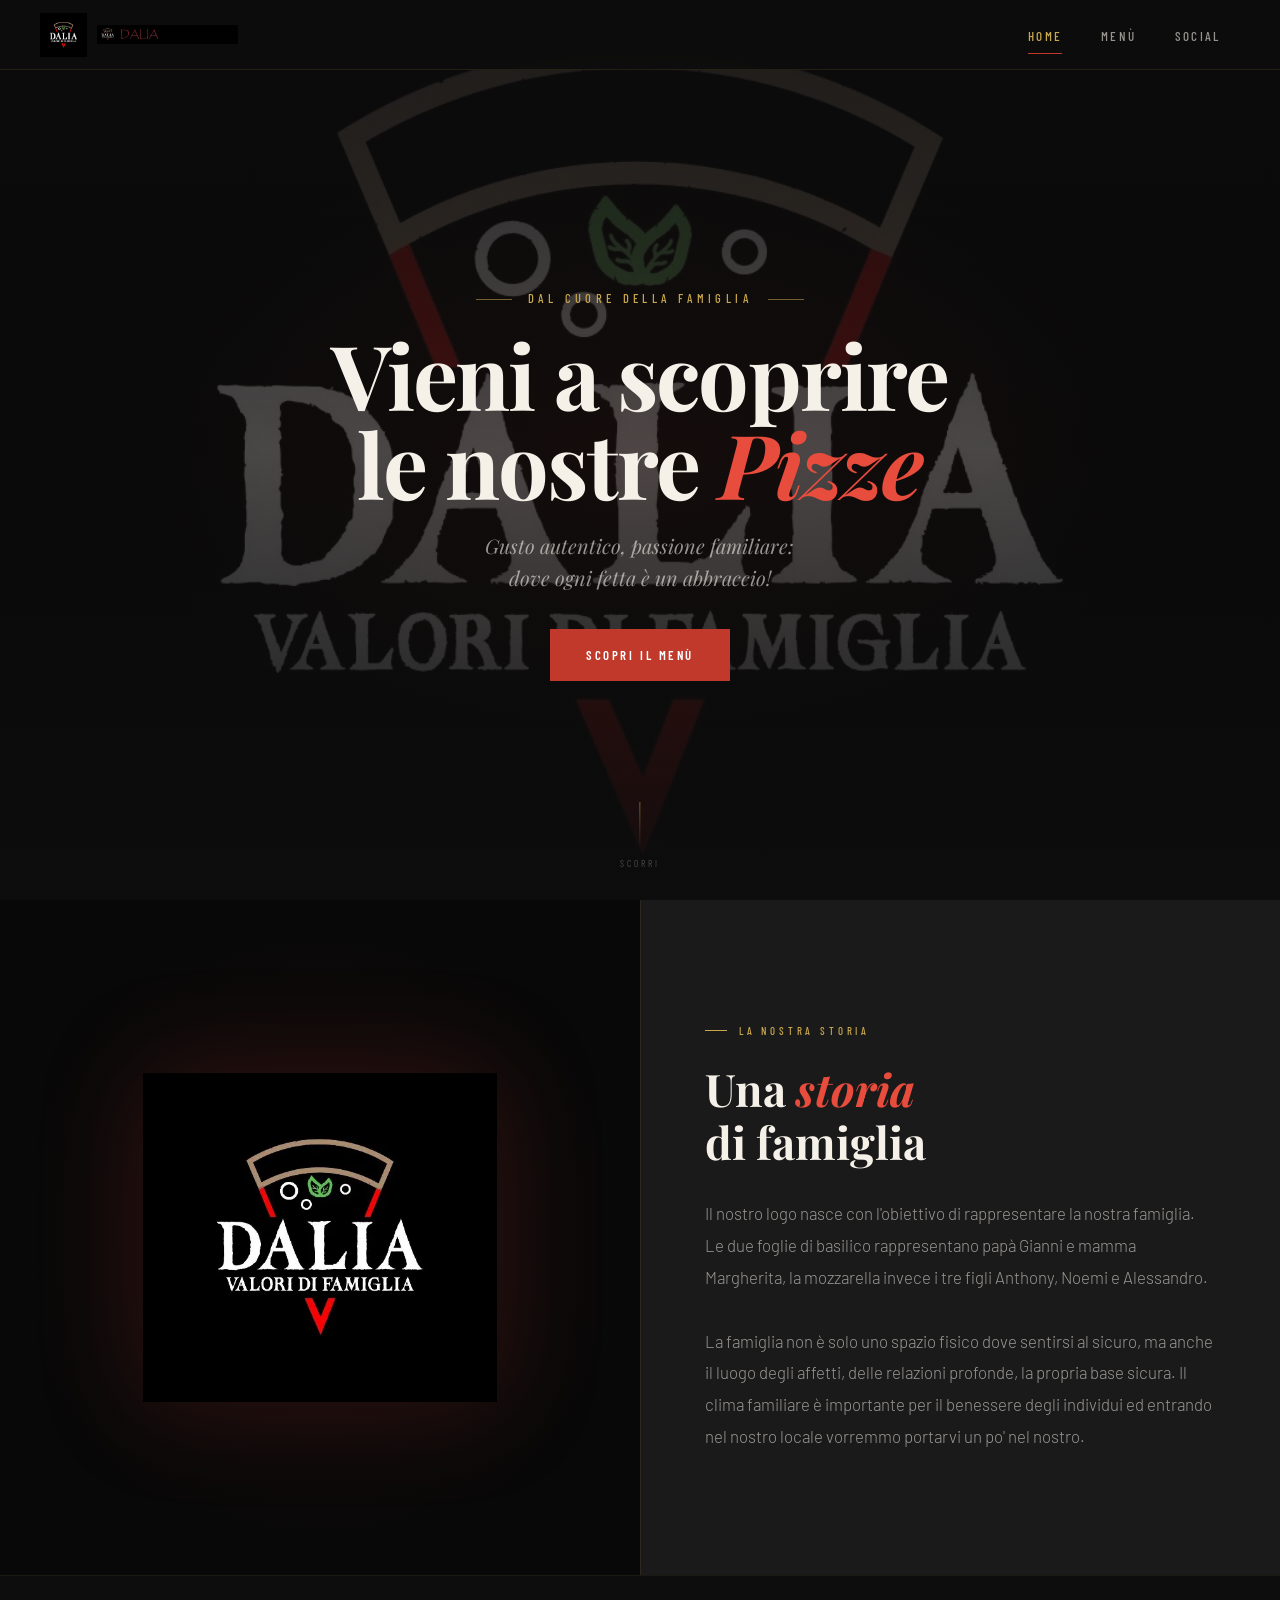
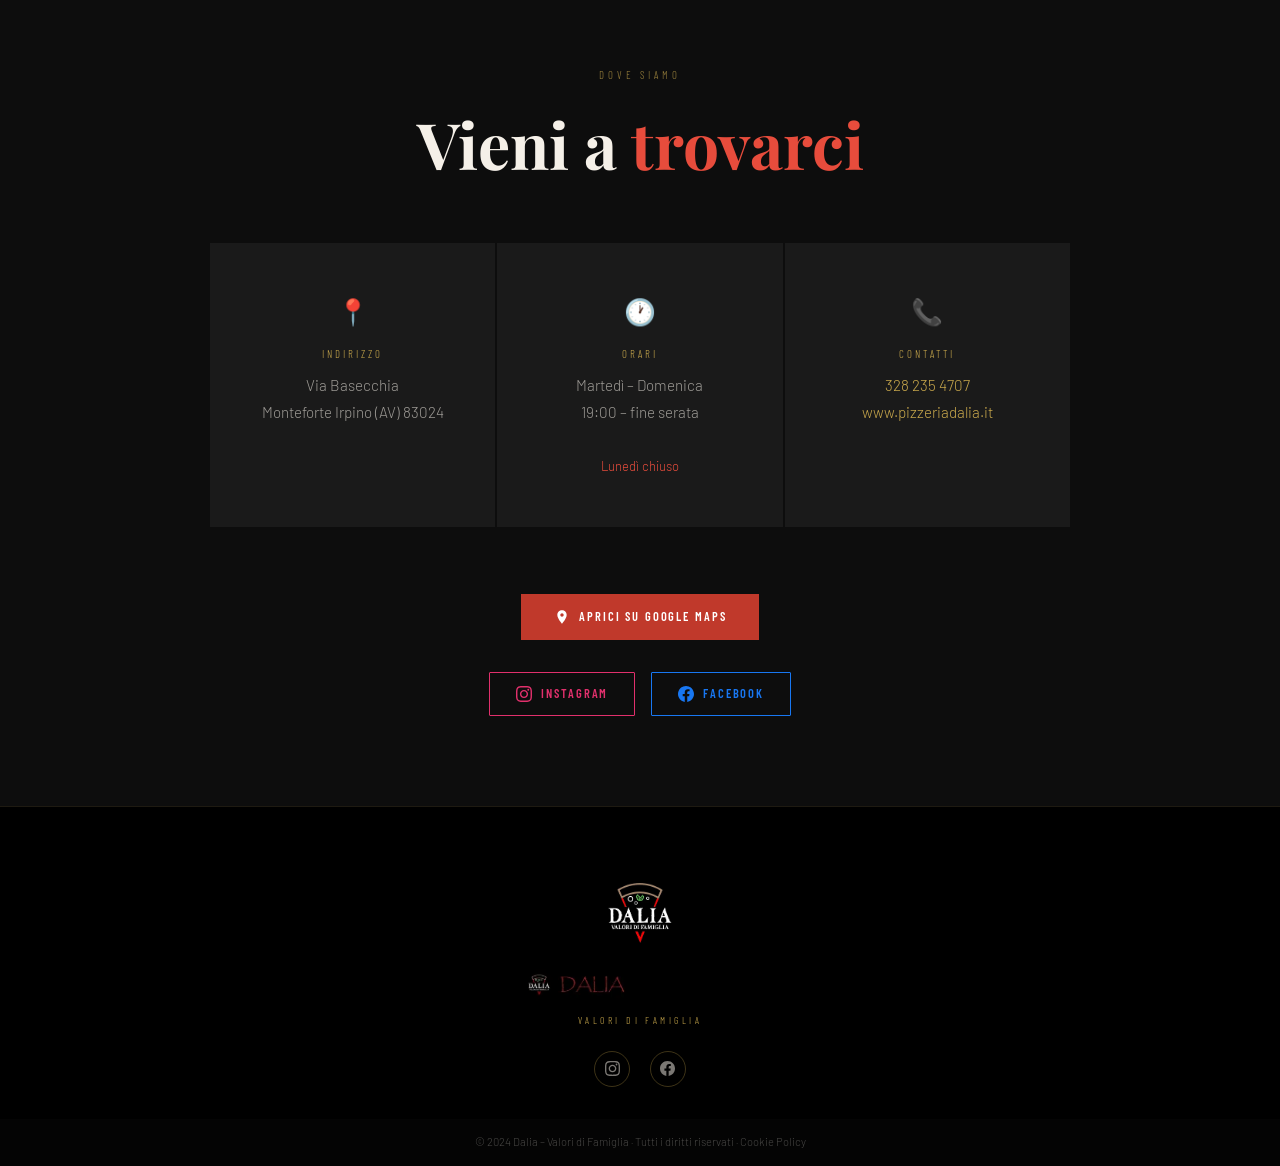
<file: index.html>
<!DOCTYPE html>
<html lang="it">
<head>
  <meta charset="UTF-8">
  <meta name="viewport" content="width=device-width, initial-scale=1.0">
  <title>Pizzeria Dalia – Valori di Famiglia</title>
  <link rel="stylesheet" href="style.css">
  <link rel="shortcut icon" href="logo.png" type="image/x-icon">
</head>
<body>

<!-- ═══════════════ NAV ═══════════════ -->
<nav id="navbar">
  <a class="nav-logo-combo" href="index.html">
    <img src="logo.png" alt="Dalia" class="nl-icon">
    <img src="logo_scritta.png" alt="Dalia – Valori di Famiglia" class="nl-scritta">
  </a>
  <div class="nav-toggle" id="navToggle" onclick="toggleMenu()">
    <span></span><span></span><span></span>
  </div>
  <ul class="nav-links" id="navLinks">
    <li><a href="index.html" class="active">Home</a></li>
    <li><a href="menu.html">Menù</a></li>
    <li><a href="https://www.instagram.com/dalia_valori_di_famiglia/" target="_blank" rel="noopener">Social</a></li>
  </ul>
</nav>

<!-- ═══════════════ HERO ═══════════════ -->
<section class="hero">
  <img class="hero-img" src="pizza_background.png" alt="Pizza napoletana al forno a legna">
  <div class="hero-overlay"></div>
  <div class="hero-content">
    <p class="hero-eyebrow">Dal cuore della famiglia</p>
    <h1 class="hero-title">Vieni a scoprire<br>le nostre <em>Pizze</em></h1>
    <p class="hero-subtitle">Gusto autentico, passione familiare:<br>dove ogni fetta è un abbraccio!</p>
    <a href="menu.html" class="hero-cta"><span>Scopri il Menù</span></a>
  </div>
  <div class="hero-scroll">
    <div class="hero-scroll-line"></div>
    <span>Scorri</span>
  </div>
</section>

<!-- ═══════════════ STORIA ═══════════════ -->
<section class="storia">
  <div class="storia-visual">
    <div class="storia-visual-glow"></div>
    <img src="logo.png" alt="Dalia – Valori di Famiglia" class="storia-logo-grande">
  </div>
  <div class="storia-content">
    <p class="section-label">La nostra Storia</p>
    <h2 class="storia-title">Una <em>storia</em><br>di famiglia</h2>
    <p class="storia-text">
      Il nostro logo nasce con l'obiettivo di rappresentare la nostra famiglia.
      Le due foglie di basilico rappresentano papà Gianni e mamma Margherita,
      la mozzarella invece i tre figli Anthony, Noemi e Alessandro.
      <br><br>
      La famiglia non è solo uno spazio fisico dove sentirsi al sicuro, ma anche
      il luogo degli affetti, delle relazioni profonde, la propria base sicura.
      Il clima familiare è importante per il benessere degli individui ed
      entrando nel nostro locale vorremmo portarvi un po' nel nostro.
    </p>
  </div>
</section>

<!-- ═══════════════ VIENI A TROVARCI ═══════════════ -->
<section class="trovarci" id="trovarci">
  <p class="trovarci-eyebrow">Dove siamo</p>
  <h2 class="trovarci-title">Vieni a <em>trovarci</em></h2>

  <div class="trovarci-grid">
    <div class="trovarci-card">
      <div class="trovarci-card-icon">📍</div>
      <div class="trovarci-card-title">Indirizzo</div>
      <div class="trovarci-card-text">
        Via Basecchia<br>Monteforte Irpino (AV) 83024
      </div>
    </div>
    <div class="trovarci-card">
      <div class="trovarci-card-icon">🕐</div>
      <div class="trovarci-card-title">Orari</div>
      <div class="trovarci-card-text">
        Martedì – Domenica<br>19:00 – fine serata<br><br>
        <span style="color:var(--rosso-vivo);font-size:0.82rem;">Lunedì chiuso</span>
      </div>
    </div>
    <div class="trovarci-card">
      <div class="trovarci-card-icon">📞</div>
      <div class="trovarci-card-title">Contatti</div>
      <div class="trovarci-card-text">
        <a href="tel:+393282354707">328 235 4707</a><br>
        <a href="https://www.pizzeriadalia.it">www.pizzeriadalia.it</a>
      </div>
    </div>
  </div>

  <!-- Bottone Google Maps -->
  <a class="maps-btn"
     href="https://www.google.com/maps/place/Pizzeria+Dalia+Valori+di+Famiglia/@40.9002562,14.7400979,17z/data=!4m6!3m5!1s0x133bcbd8919220cd:0x2e6dda006427a45c!8m2!3d40.9002562!4d14.7400979!16s%2Fg%2F11vyphmcty?entry=tts"
     target="_blank" rel="noopener">
    <svg viewBox="0 0 24 24"><path d="M12 2C8.13 2 5 5.13 5 9c0 5.25 7 13 7 13s7-7.75 7-13c0-3.87-3.13-7-7-7zm0 9.5c-1.38 0-2.5-1.12-2.5-2.5s1.12-2.5 2.5-2.5 2.5 1.12 2.5 2.5-1.12 2.5-2.5 2.5z"/></svg>
    Aprici su Google Maps
  </a>

  <!-- Social buttons -->
  <div class="social-wrap" style="margin-top:2rem">
    <a class="social-btn instagram"
       href="https://www.instagram.com/dalia_valori_di_famiglia/"
       target="_blank" rel="noopener">
      <svg viewBox="0 0 24 24"><path d="M12 2.163c3.204 0 3.584.012 4.85.07 3.252.148 4.771 1.691 4.919 4.919.058 1.265.069 1.645.069 4.849 0 3.205-.012 3.584-.069 4.849-.149 3.225-1.664 4.771-4.919 4.919-1.266.058-1.644.07-4.85.07-3.204 0-3.584-.012-4.849-.07-3.26-.149-4.771-1.699-4.919-4.92-.058-1.265-.07-1.644-.07-4.849 0-3.204.013-3.583.07-4.849.149-3.227 1.664-4.771 4.919-4.919 1.266-.057 1.645-.069 4.849-.069zm0-2.163c-3.259 0-3.667.014-4.947.072-4.358.2-6.78 2.618-6.98 6.98-.059 1.281-.073 1.689-.073 4.948 0 3.259.014 3.668.072 4.948.2 4.358 2.618 6.78 6.98 6.98 1.281.058 1.689.072 4.948.072 3.259 0 3.668-.014 4.948-.072 4.354-.2 6.782-2.618 6.979-6.98.059-1.28.073-1.689.073-4.948 0-3.259-.014-3.667-.072-4.947-.196-4.354-2.617-6.78-6.979-6.98-1.281-.059-1.69-.073-4.949-.073zm0 5.838c-3.403 0-6.162 2.759-6.162 6.162s2.759 6.163 6.162 6.163 6.162-2.759 6.162-6.163c0-3.403-2.759-6.162-6.162-6.162zm0 10.162c-2.209 0-4-1.79-4-4 0-2.209 1.791-4 4-4s4 1.791 4 4c0 2.21-1.791 4-4 4zm6.406-11.845c-.796 0-1.441.645-1.441 1.44s.645 1.44 1.441 1.44c.795 0 1.439-.645 1.439-1.44s-.644-1.44-1.439-1.44z"/></svg>
      Instagram
    </a>
    <a class="social-btn facebook"
       href="https://www.facebook.com/profile.php?id=61558592840116"
       target="_blank" rel="noopener">
      <svg viewBox="0 0 24 24"><path d="M24 12.073c0-6.627-5.373-12-12-12s-12 5.373-12 12c0 5.99 4.388 10.954 10.125 11.854v-8.385H7.078v-3.47h3.047V9.43c0-3.007 1.792-4.669 4.533-4.669 1.312 0 2.686.235 2.686.235v2.953H15.83c-1.491 0-1.956.925-1.956 1.874v2.25h3.328l-.532 3.47h-2.796v8.385C19.612 23.027 24 18.062 24 12.073z"/></svg>
      Facebook
    </a>
  </div>
</section>

<!-- ═══════════════ FOOTER ═══════════════ -->
<footer>
  <div class="footer-bg">
    <img src="logo.png" alt="Dalia" class="footer-logo-img">
    <img src="logo_scritta.png" alt="Dalia – Valori di Famiglia" class="footer-scritta-img">
    <div class="footer-tagline">Valori di Famiglia</div>
    <div class="footer-social">
      <a href="https://www.instagram.com/dalia_valori_di_famiglia/" target="_blank" rel="noopener" title="Instagram">
        <svg viewBox="0 0 24 24"><path d="M12 2.163c3.204 0 3.584.012 4.85.07 3.252.148 4.771 1.691 4.919 4.919.058 1.265.069 1.645.069 4.849 0 3.205-.012 3.584-.069 4.849-.149 3.225-1.664 4.771-4.919 4.919-1.266.058-1.644.07-4.85.07-3.204 0-3.584-.012-4.849-.07-3.26-.149-4.771-1.699-4.919-4.92-.058-1.265-.07-1.644-.07-4.849 0-3.204.013-3.583.07-4.849.149-3.227 1.664-4.771 4.919-4.919 1.266-.057 1.645-.069 4.849-.069zm0-2.163c-3.259 0-3.667.014-4.947.072-4.358.2-6.78 2.618-6.98 6.98-.059 1.281-.073 1.689-.073 4.948 0 3.259.014 3.668.072 4.948.2 4.358 2.618 6.78 6.98 6.98 1.281.058 1.689.072 4.948.072 3.259 0 3.668-.014 4.948-.072 4.354-.2 6.782-2.618 6.979-6.98.059-1.28.073-1.689.073-4.948 0-3.259-.014-3.667-.072-4.947-.196-4.354-2.617-6.78-6.979-6.98-1.281-.059-1.69-.073-4.949-.073zm0 5.838c-3.403 0-6.162 2.759-6.162 6.162s2.759 6.163 6.162 6.163 6.162-2.759 6.162-6.163c0-3.403-2.759-6.162-6.162-6.162zm0 10.162c-2.209 0-4-1.79-4-4 0-2.209 1.791-4 4-4s4 1.791 4 4c0 2.21-1.791 4-4 4zm6.406-11.845c-.796 0-1.441.645-1.441 1.44s.645 1.44 1.441 1.44c.795 0 1.439-.645 1.439-1.44s-.644-1.44-1.439-1.44z"/></svg>
      </a>
      <a href="https://www.facebook.com/profile.php?id=61558592840116" target="_blank" rel="noopener" title="Facebook">
        <svg viewBox="0 0 24 24"><path d="M24 12.073c0-6.627-5.373-12-12-12s-12 5.373-12 12c0 5.99 4.388 10.954 10.125 11.854v-8.385H7.078v-3.47h3.047V9.43c0-3.007 1.792-4.669 4.533-4.669 1.312 0 2.686.235 2.686.235v2.953H15.83c-1.491 0-1.956.925-1.956 1.874v2.25h3.328l-.532 3.47h-2.796v8.385C19.612 23.027 24 18.062 24 12.073z"/></svg>
      </a>
    </div>
  </div>
  <div class="footer-copy">
    © 2024 Dalia – Valori di Famiglia · Tutti i diritti riservati ·
    <a href="Cookie_Policy.pdf" target="_blank">Cookie Policy</a>
  </div>
</footer>

<script>
  /* Navbar scroll */
  const nav = document.getElementById('navbar');
  window.addEventListener('scroll', () => nav.classList.toggle('scrolled', window.scrollY > 60));

  /* Hamburger mobile */
  function toggleMenu() {
    document.getElementById('navLinks').classList.toggle('open');
    document.getElementById('navToggle').classList.toggle('open');
  }
  /* Chiudi menu cliccando un link */
  document.querySelectorAll('.nav-links a').forEach(a => {
    a.addEventListener('click', () => {
      document.getElementById('navLinks').classList.remove('open');
      document.getElementById('navToggle').classList.remove('open');
    });
  });
</script>
</body>
</html>
</file>
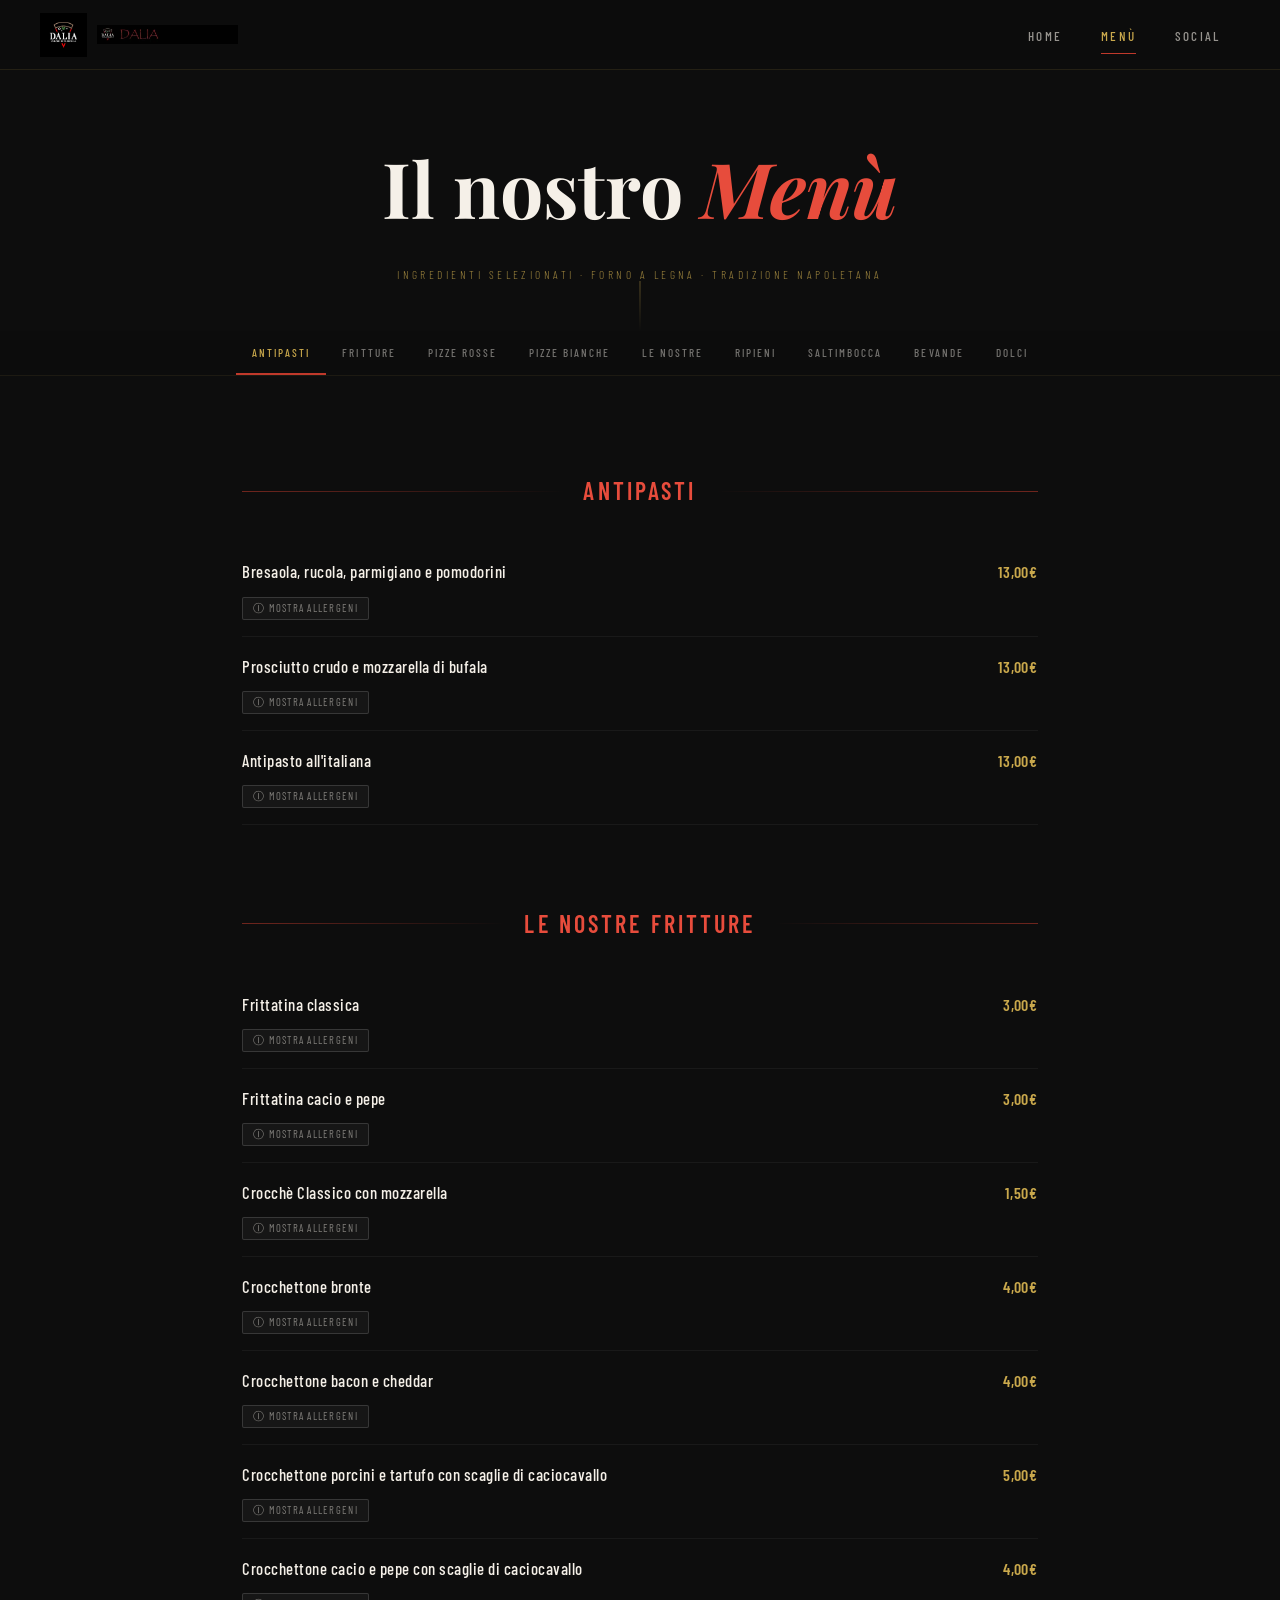
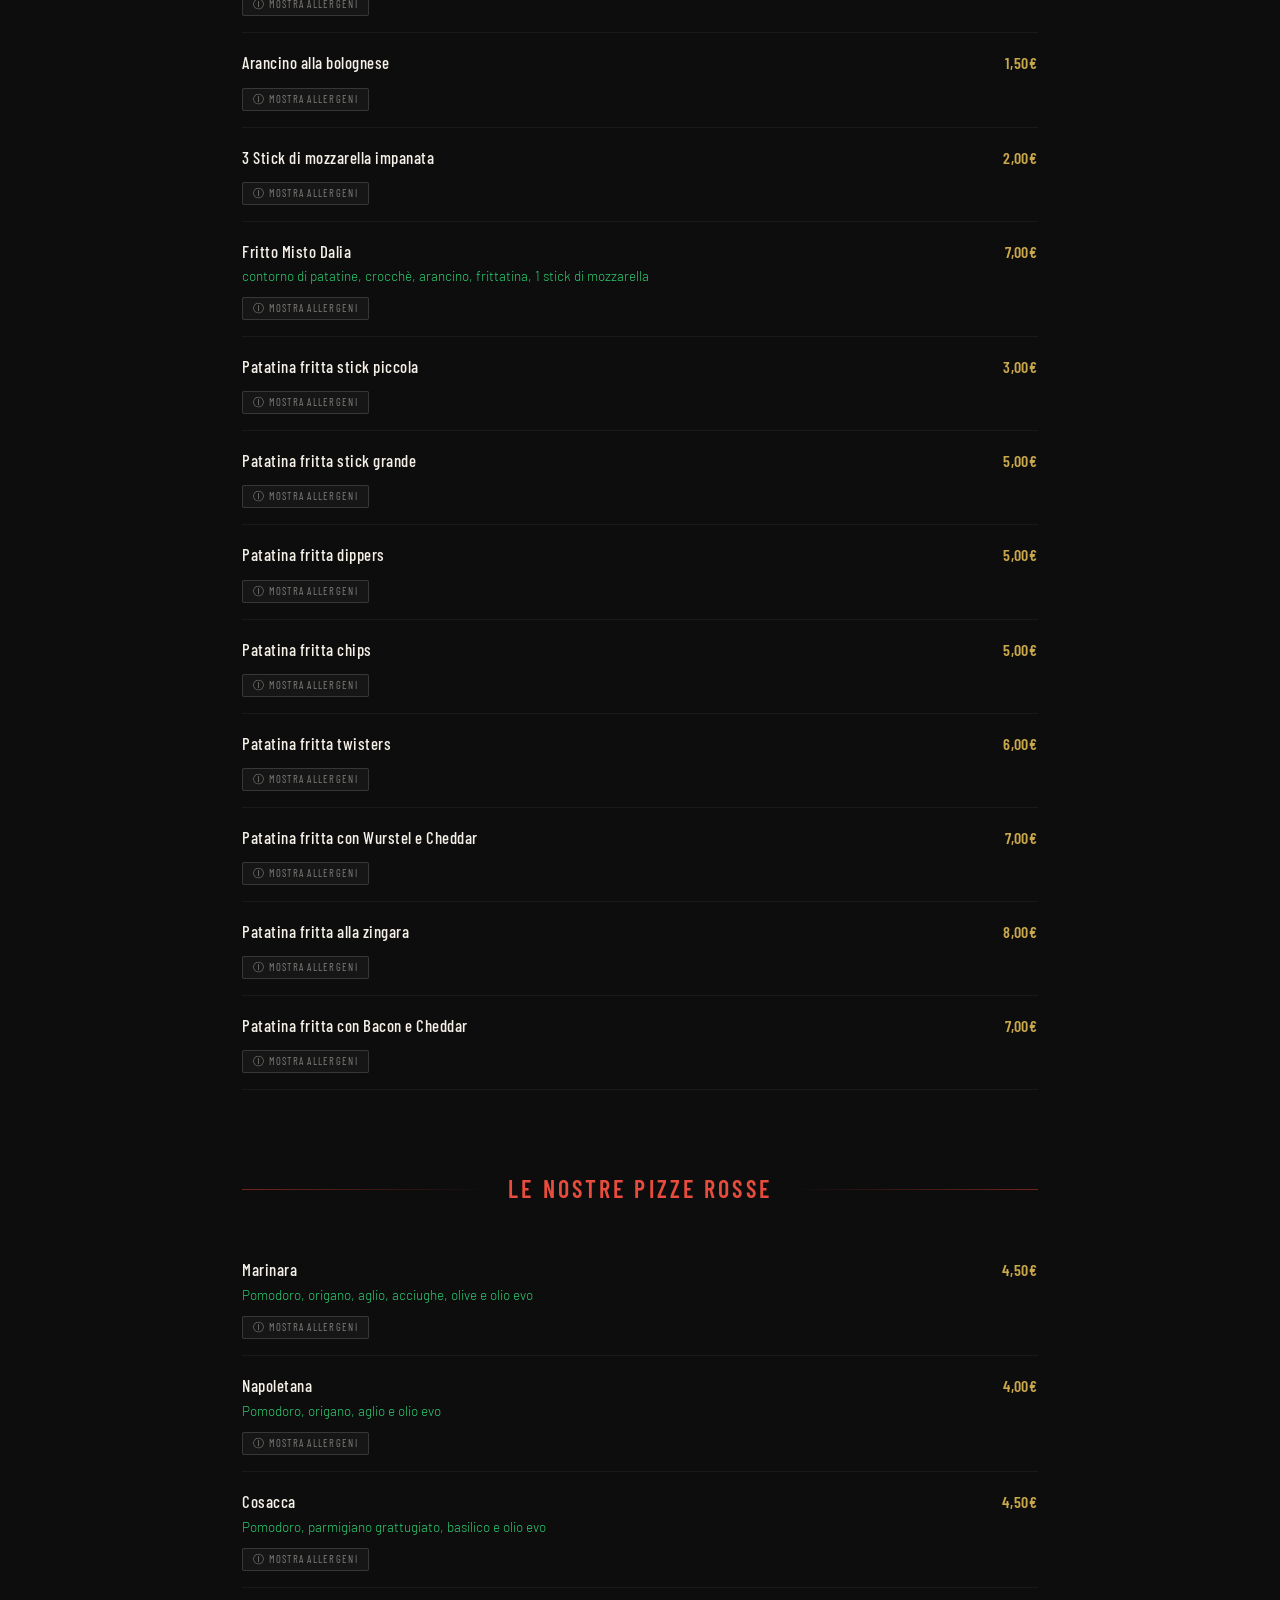
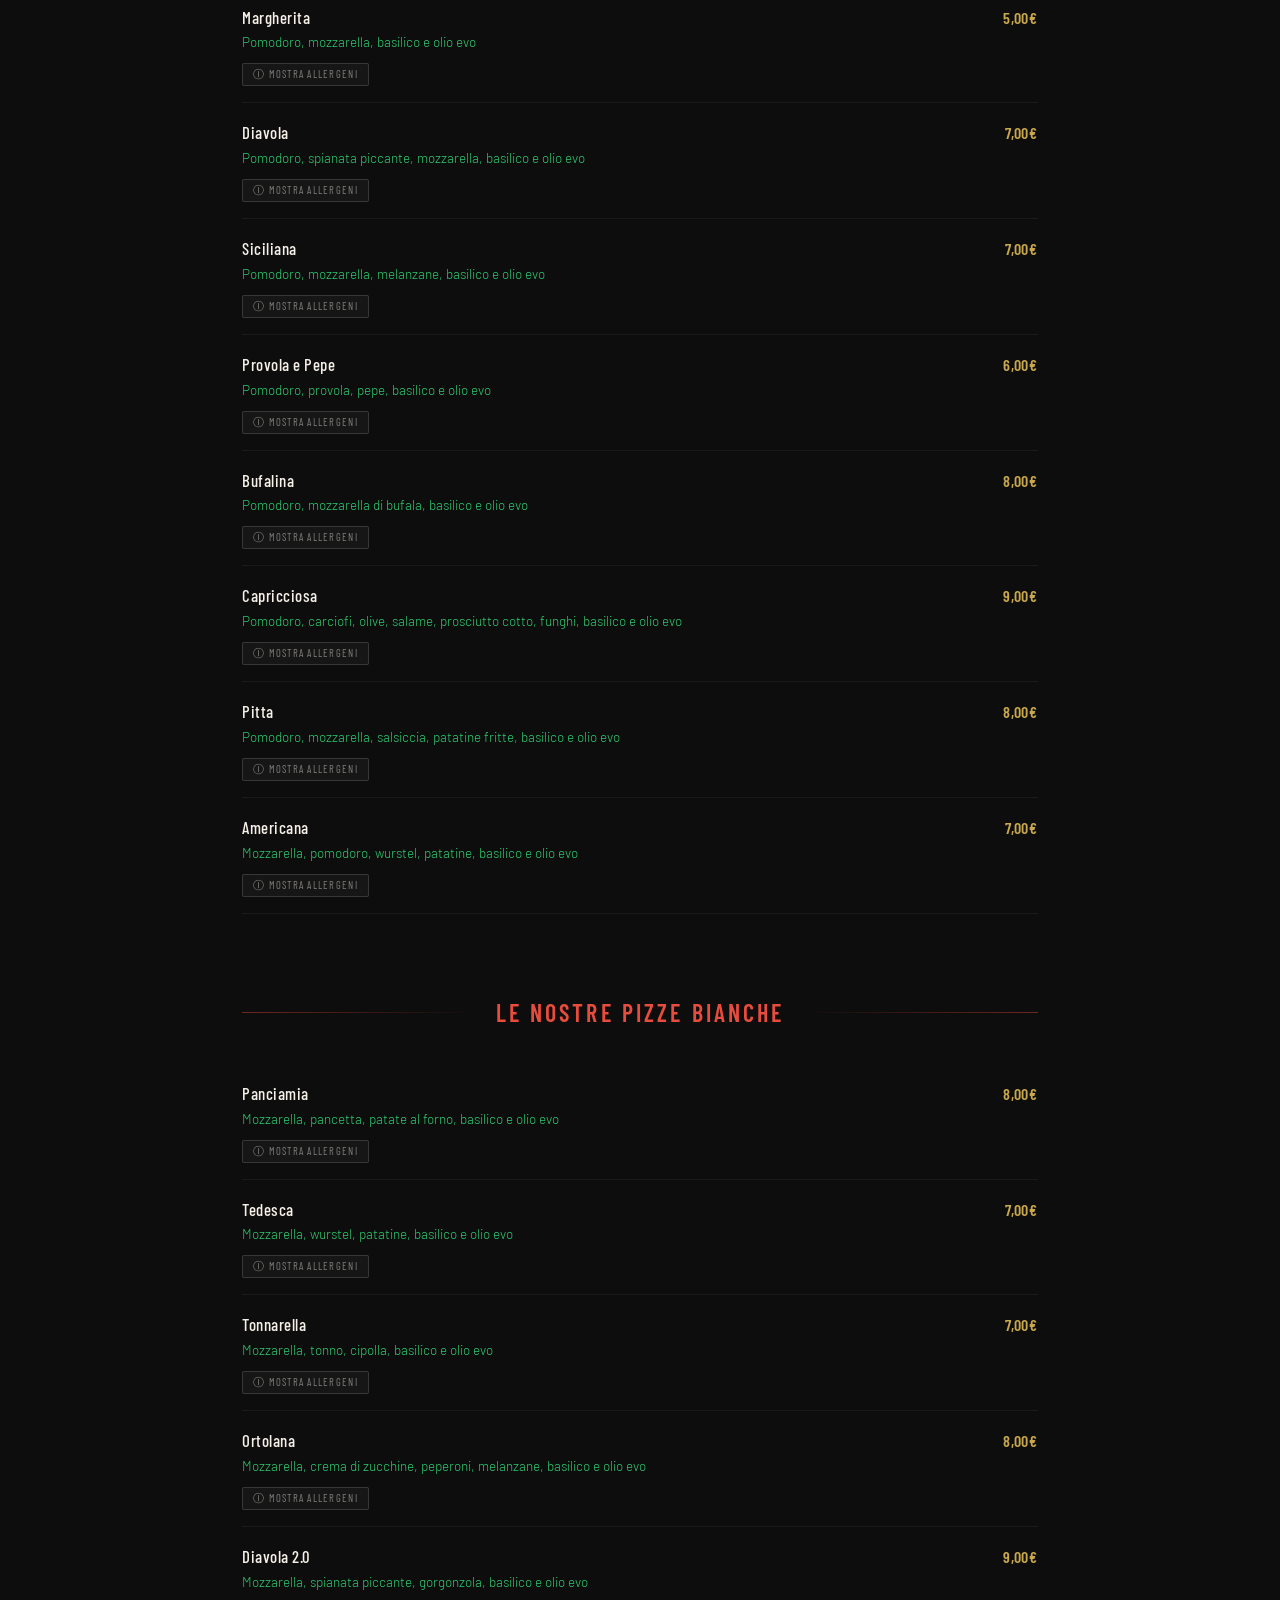
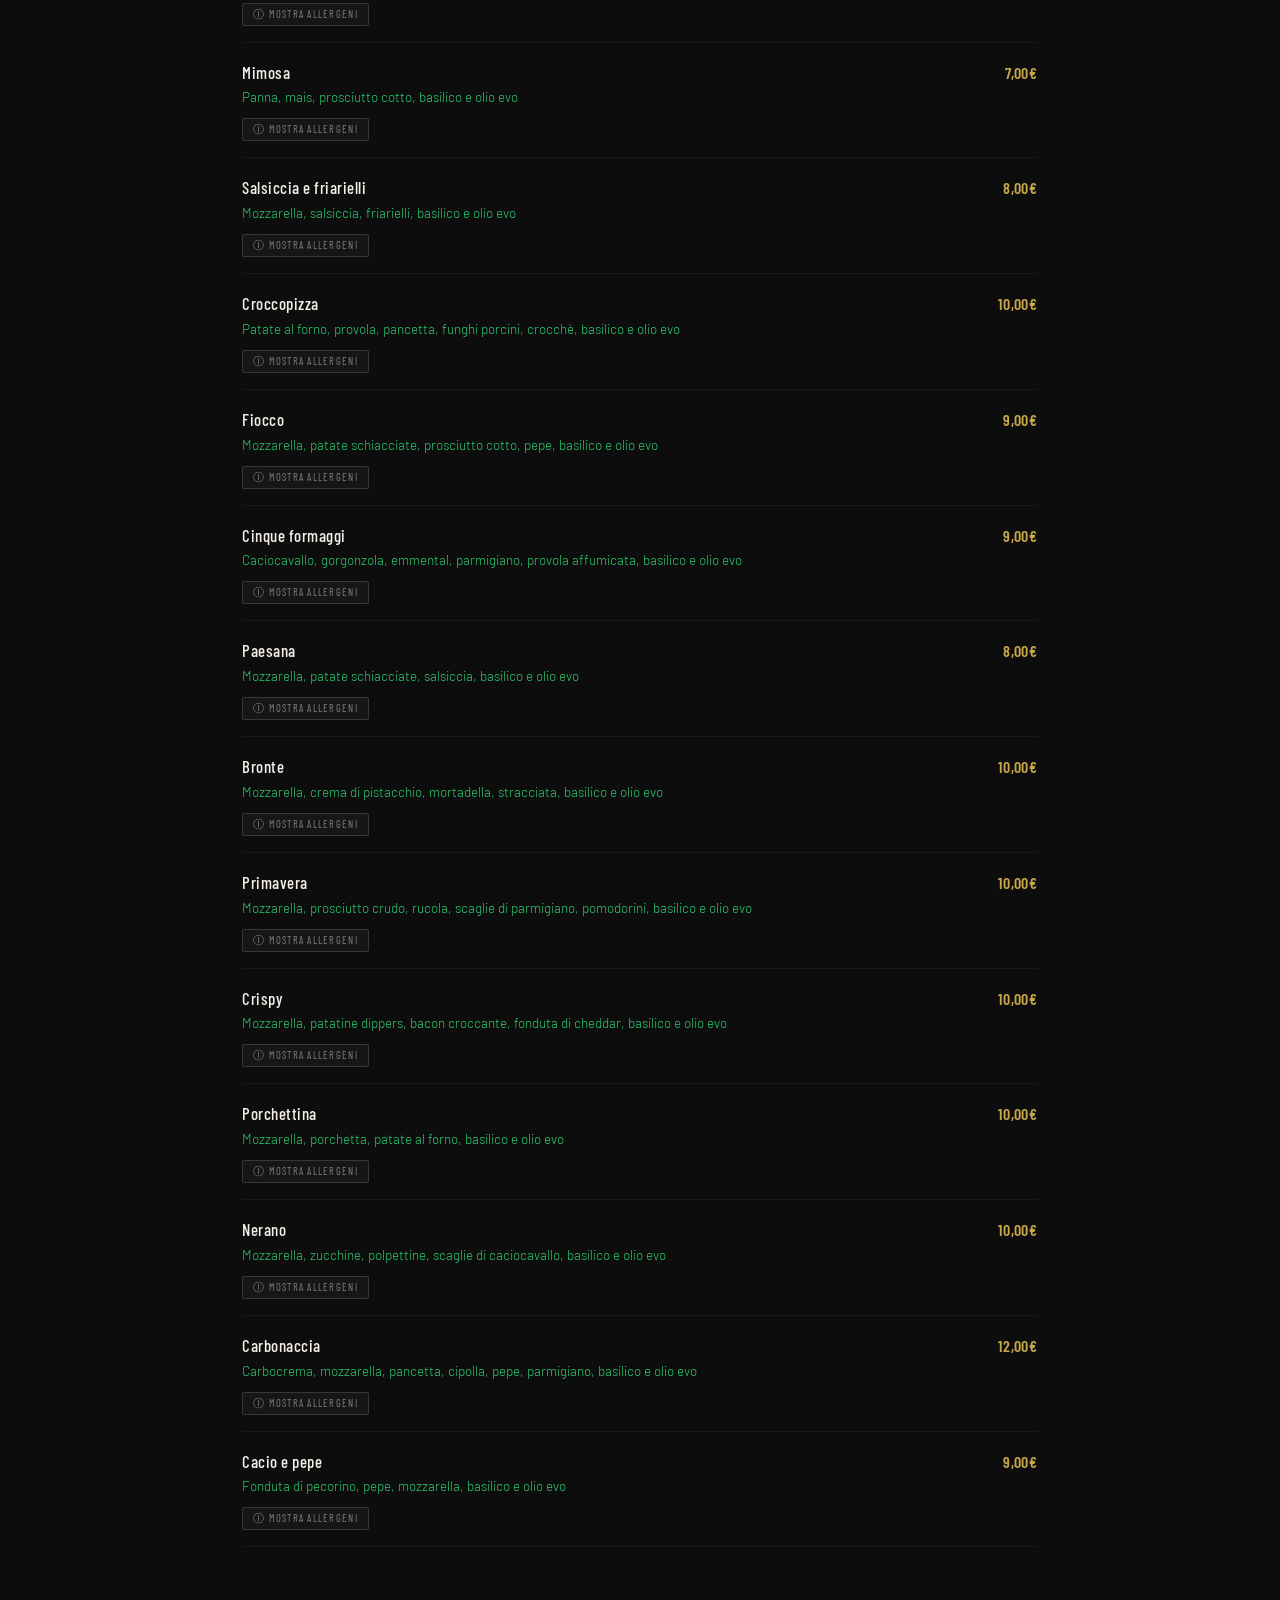
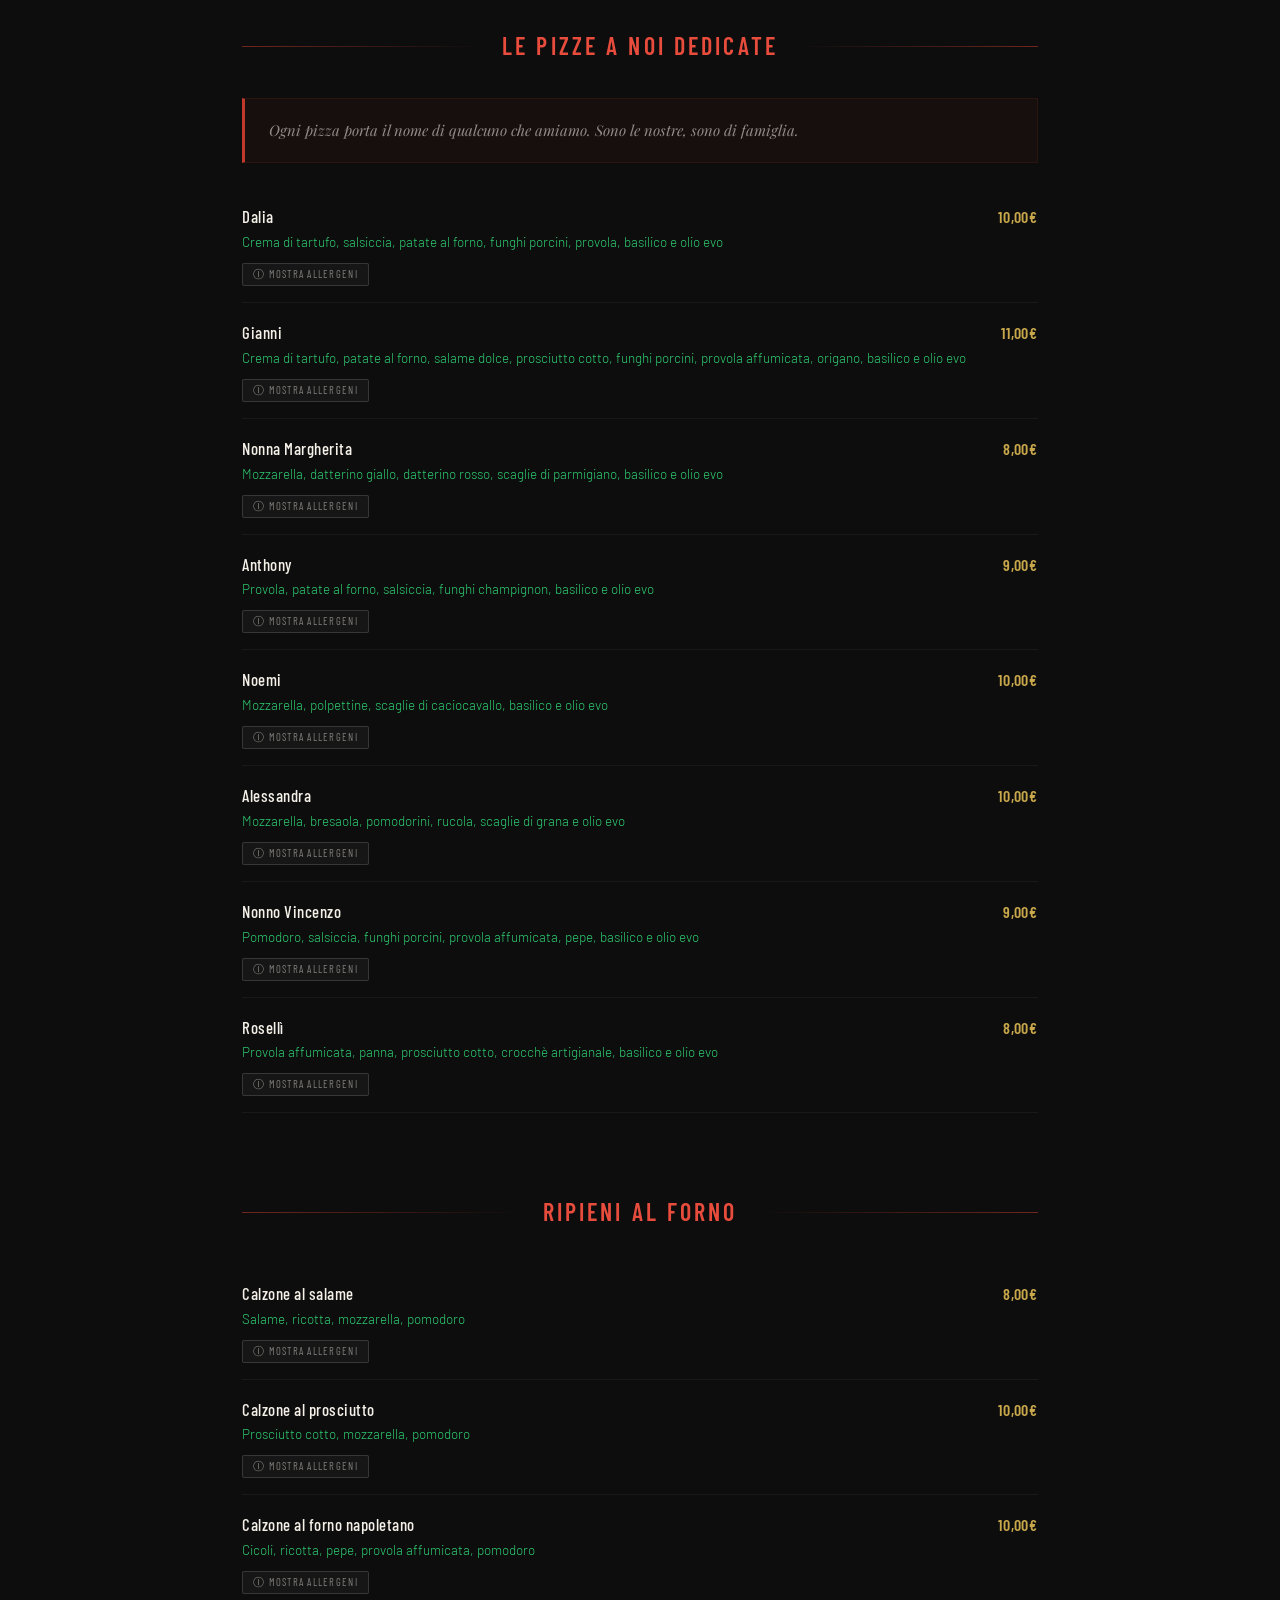
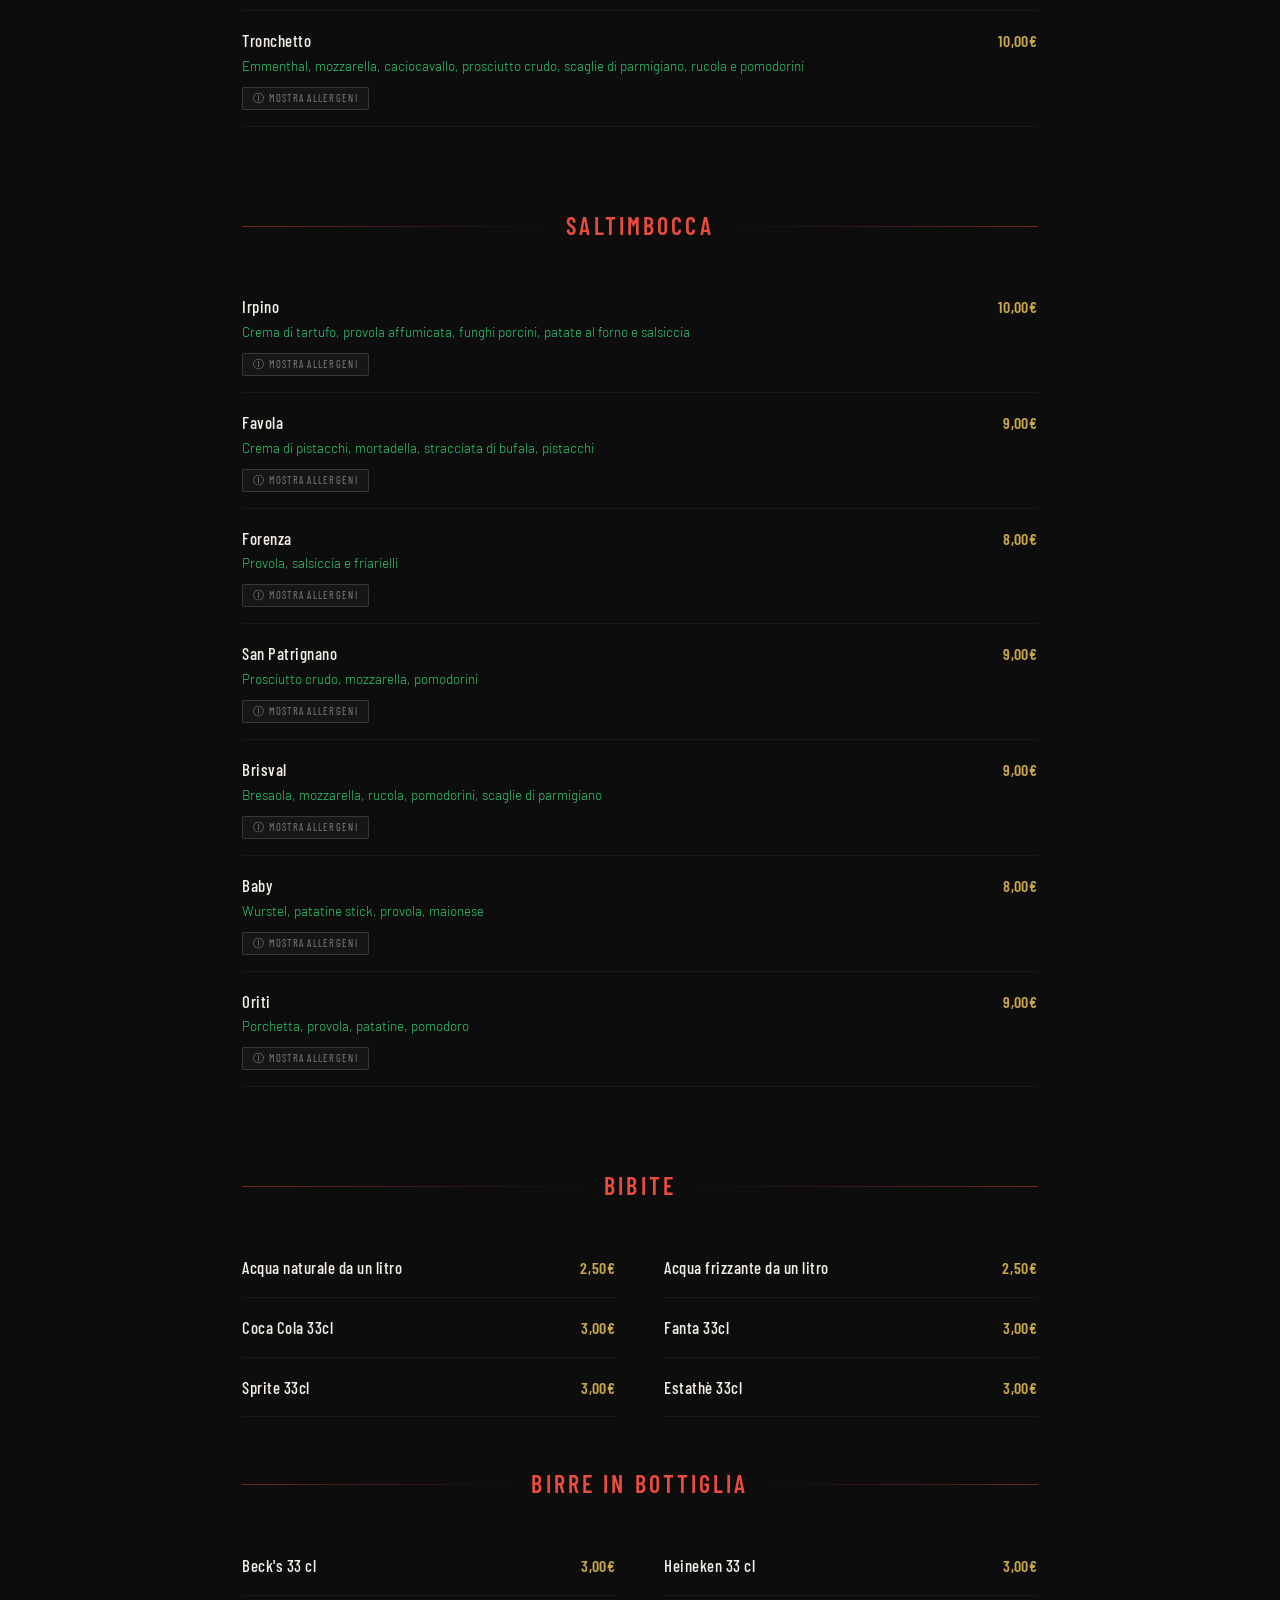
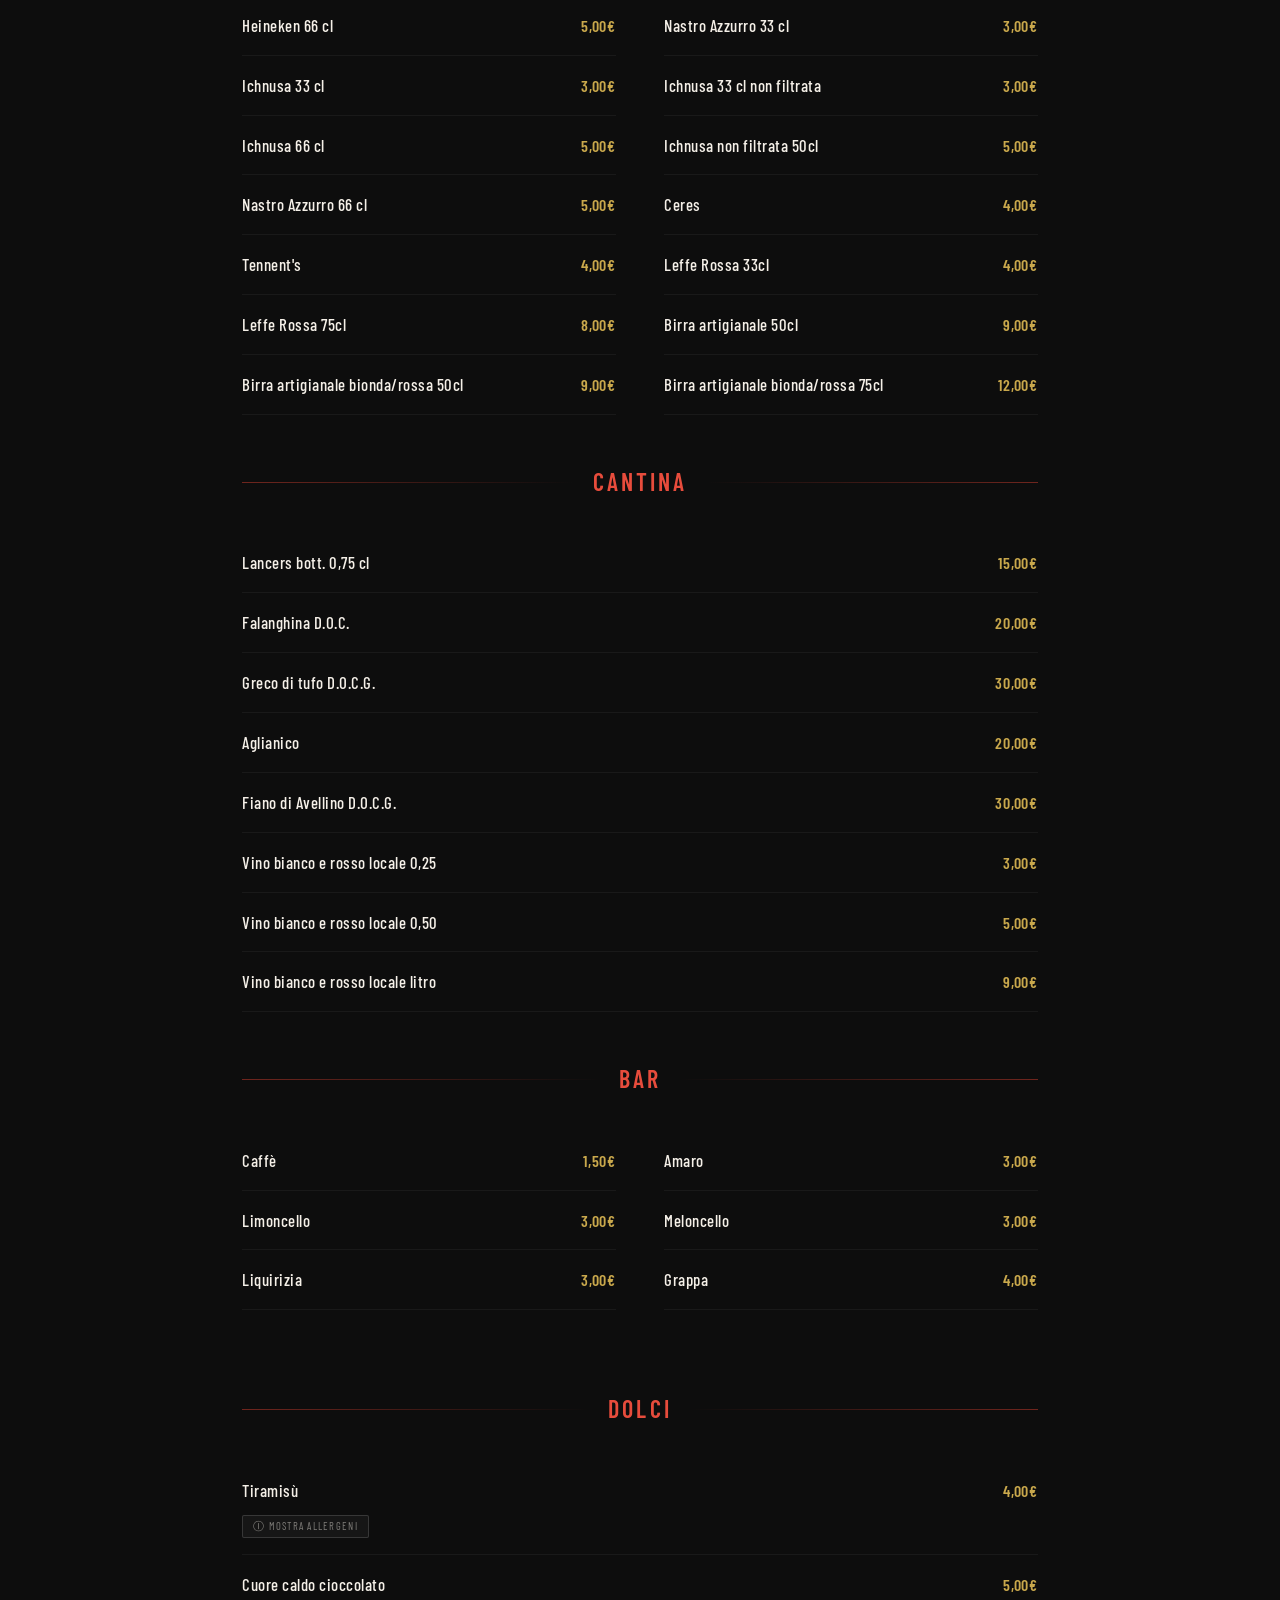
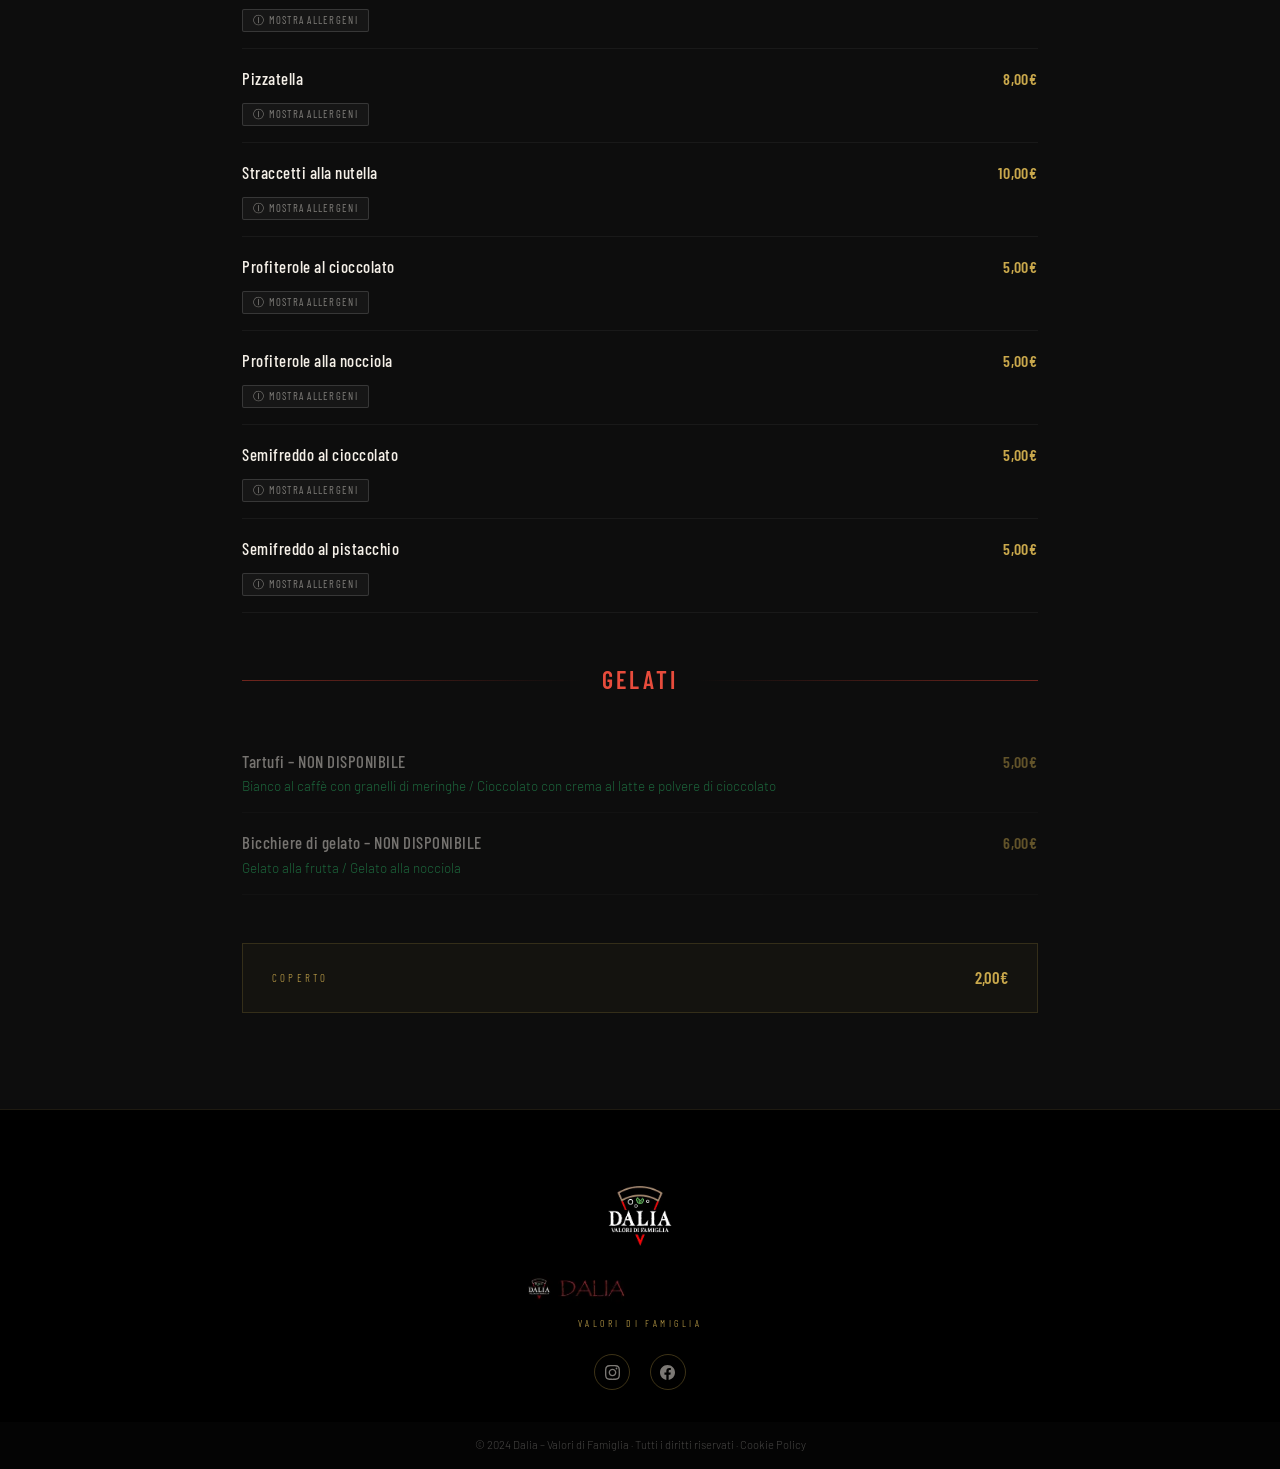
<file: menu.html>
<!DOCTYPE html>
<html lang="it">
<head>
  <meta charset="UTF-8">
  <meta name="viewport" content="width=device-width, initial-scale=1.0">
  <title>Pizzeria Dalia | Menù</title>
  <link rel="stylesheet" href="style.css">
  <link rel="shortcut icon" href="logo.png" type="image/x-icon">
</head>
<body>

<!-- ═══════════════ NAV ═══════════════ -->
<nav id="navbar">
  <a class="nav-logo-combo" href="index.html">
    <img src="logo.png" alt="Dalia" class="nl-icon">
    <img src="logo_scritta.png" alt="Dalia – Valori di Famiglia" class="nl-scritta">
  </a>
  <div class="nav-toggle" id="navToggle" onclick="toggleMenu()">
    <span></span><span></span><span></span>
  </div>
  <ul class="nav-links" id="navLinks">
    <li><a href="index.html">Home</a></li>
    <li><a href="menu.html" class="active">Menù</a></li>
    <li><a href="https://www.instagram.com/dalia_valori_di_famiglia/" target="_blank" rel="noopener">Social</a></li>
  </ul>
</nav>

<!-- ═══════════════ HERO ═══════════════ -->
<div class="menu-hero">
  <h1 class="menu-hero-title">Il nostro <em>Menù</em></h1>
  <p class="menu-hero-sub">Ingredienti selezionati · Forno a legna · Tradizione napoletana</p>
</div>

<!-- ═══════════════ STICKY CATEGORY NAV ═══════════════ -->
<div class="menu-nav">
  <div class="menu-nav-inner">
    <button class="menu-nav-btn active" onclick="goTo('antipasti')">Antipasti</button>
    <button class="menu-nav-btn" onclick="goTo('fritture')">Fritture</button>
    <button class="menu-nav-btn" onclick="goTo('pizze-rosse')">Pizze Rosse</button>
    <button class="menu-nav-btn" onclick="goTo('pizze-bianche')">Pizze Bianche</button>
    <button class="menu-nav-btn" onclick="goTo('famiglia')">Le Nostre</button>
    <button class="menu-nav-btn" onclick="goTo('ripieni')">Ripieni</button>
    <button class="menu-nav-btn" onclick="goTo('saltimbocca')">Saltimbocca</button>
    <button class="menu-nav-btn" onclick="goTo('bibite')">Bevande</button>
    <button class="menu-nav-btn" onclick="goTo('dolci')">Dolci</button>
  </div>
</div>

<!-- ═══════════════ MENU ═══════════════ -->
<main class="menu-main">

<!-- SVG info icon riutilizzabile inline -->
<!-- uso una macro per non ripetere il codice -->

<!-- ════════ ANTIPASTI ════════ -->
<section class="menu-section" id="antipasti">
  <div class="menu-section-header">
    <div class="menu-section-line"></div>
    <h2 class="menu-section-title">Antipasti</h2>
    <div class="menu-section-line" style="background:linear-gradient(to left,rgba(192,57,43,0.55),transparent)"></div>
  </div>

  <div class="menu-item">
    <div class="menu-item-row"><span class="menu-item-name">Bresaola, rucola, parmigiano e pomodorini</span><span class="menu-item-price">13,00€</span></div>
    <div class="allergeni-wrap"><button class="btn-allergeni" onclick="toggleAl(this)">ⓘ Mostra allergeni</button>
      <div class="allergeni-popup"><div class="allergeni-list"><span class="al-tag">🥛 Lattosio</span></div></div></div>
  </div>

  <div class="menu-item">
    <div class="menu-item-row"><span class="menu-item-name">Prosciutto crudo e mozzarella di bufala</span><span class="menu-item-price">13,00€</span></div>
    <div class="allergeni-wrap"><button class="btn-allergeni" onclick="toggleAl(this)">ⓘ Mostra allergeni</button>
      <div class="allergeni-popup"><div class="allergeni-list"><span class="al-tag">🥛 Lattosio</span></div></div></div>
  </div>

  <div class="menu-item">
    <div class="menu-item-row"><span class="menu-item-name">Antipasto all'italiana</span><span class="menu-item-price">13,00€</span></div>
    <div class="allergeni-wrap"><button class="btn-allergeni" onclick="toggleAl(this)">ⓘ Mostra allergeni</button>
      <div class="allergeni-popup"><div class="allergeni-list"><span class="al-tag">🥛 Lattosio</span></div></div></div>
  </div>
</section>

<!-- ════════ FRITTURE ════════ -->
<section class="menu-section" id="fritture">
  <div class="menu-section-header">
    <div class="menu-section-line"></div>
    <h2 class="menu-section-title">Le Nostre Fritture</h2>
    <div class="menu-section-line" style="background:linear-gradient(to left,rgba(192,57,43,0.55),transparent)"></div>
  </div>

  <div class="menu-item">
    <div class="menu-item-row"><span class="menu-item-name">Frittatina classica</span><span class="menu-item-price">3,00€</span></div>
    <div class="allergeni-wrap"><button class="btn-allergeni" onclick="toggleAl(this)">ⓘ Mostra allergeni</button>
      <div class="allergeni-popup"><div class="allergeni-list"><span class="al-tag">🥛 Lattosio</span><span class="al-tag">🍳 Uova</span><span class="al-tag">🌾 Glutine</span></div></div></div>
  </div>

  <div class="menu-item">
    <div class="menu-item-row"><span class="menu-item-name">Frittatina cacio e pepe</span><span class="menu-item-price">3,00€</span></div>
    <div class="allergeni-wrap"><button class="btn-allergeni" onclick="toggleAl(this)">ⓘ Mostra allergeni</button>
      <div class="allergeni-popup"><div class="allergeni-list"><span class="al-tag">🥛 Lattosio</span><span class="al-tag">🍳 Uova</span><span class="al-tag">🌾 Glutine</span></div></div></div>
  </div>

  <div class="menu-item">
    <div class="menu-item-row"><span class="menu-item-name">Crocchè Classico con mozzarella</span><span class="menu-item-price">1,50€</span></div>
    <div class="allergeni-wrap"><button class="btn-allergeni" onclick="toggleAl(this)">ⓘ Mostra allergeni</button>
      <div class="allergeni-popup"><div class="allergeni-list"><span class="al-tag">🥛 Lattosio</span><span class="al-tag">🍳 Uova</span><span class="al-tag">🌾 Glutine</span></div></div></div>
  </div>

  <div class="menu-item">
    <div class="menu-item-row"><span class="menu-item-name">Crocchettone bronte</span><span class="menu-item-price">4,00€</span></div>
    <div class="allergeni-wrap"><button class="btn-allergeni" onclick="toggleAl(this)">ⓘ Mostra allergeni</button>
      <div class="allergeni-popup"><div class="allergeni-list"><span class="al-tag">🥛 Lattosio</span><span class="al-tag">🍳 Uova</span><span class="al-tag">🌾 Glutine</span><span class="al-tag">🌰 Frutta a guscio</span></div></div></div>
  </div>

  <div class="menu-item">
    <div class="menu-item-row"><span class="menu-item-name">Crocchettone bacon e cheddar</span><span class="menu-item-price">4,00€</span></div>
    <div class="allergeni-wrap"><button class="btn-allergeni" onclick="toggleAl(this)">ⓘ Mostra allergeni</button>
      <div class="allergeni-popup"><div class="allergeni-list"><span class="al-tag">🥛 Lattosio</span><span class="al-tag">🍳 Uova</span><span class="al-tag">🌾 Glutine</span></div></div></div>
  </div>

  <div class="menu-item">
    <div class="menu-item-row"><span class="menu-item-name">Crocchettone porcini e tartufo con scaglie di caciocavallo</span><span class="menu-item-price">5,00€</span></div>
    <div class="allergeni-wrap"><button class="btn-allergeni" onclick="toggleAl(this)">ⓘ Mostra allergeni</button>
      <div class="allergeni-popup"><div class="allergeni-list"><span class="al-tag">🥛 Lattosio</span><span class="al-tag">🍳 Uova</span><span class="al-tag">🌾 Glutine</span></div></div></div>
  </div>

  <div class="menu-item">
    <div class="menu-item-row"><span class="menu-item-name">Crocchettone cacio e pepe con scaglie di caciocavallo</span><span class="menu-item-price">4,00€</span></div>
    <div class="allergeni-wrap"><button class="btn-allergeni" onclick="toggleAl(this)">ⓘ Mostra allergeni</button>
      <div class="allergeni-popup"><div class="allergeni-list"><span class="al-tag">🥛 Lattosio</span><span class="al-tag">🍳 Uova</span><span class="al-tag">🌾 Glutine</span></div></div></div>
  </div>

  <div class="menu-item">
    <div class="menu-item-row"><span class="menu-item-name">Arancino alla bolognese</span><span class="menu-item-price">1,50€</span></div>
    <div class="allergeni-wrap"><button class="btn-allergeni" onclick="toggleAl(this)">ⓘ Mostra allergeni</button>
      <div class="allergeni-popup"><div class="allergeni-list"><span class="al-tag">🥛 Lattosio</span><span class="al-tag">🍳 Uova</span><span class="al-tag">🌾 Glutine</span><span class="al-tag">🌿 Sedano</span></div></div></div>
  </div>

  <div class="menu-item">
    <div class="menu-item-row"><span class="menu-item-name">3 Stick di mozzarella impanata</span><span class="menu-item-price">2,00€</span></div>
    <div class="allergeni-wrap"><button class="btn-allergeni" onclick="toggleAl(this)">ⓘ Mostra allergeni</button>
      <div class="allergeni-popup"><div class="allergeni-list"><span class="al-tag">🥛 Lattosio</span><span class="al-tag">🍳 Uova</span><span class="al-tag">🌾 Glutine</span></div></div></div>
  </div>

  <div class="menu-item">
    <div class="menu-item-row"><span class="menu-item-name">Fritto Misto Dalia</span><span class="menu-item-price">7,00€</span></div>
    <div class="menu-item-desc">contorno di patatine, crocchè, arancino, frittatina, 1 stick di mozzarella</div>
    <div class="allergeni-wrap"><button class="btn-allergeni" onclick="toggleAl(this)">ⓘ Mostra allergeni</button>
      <div class="allergeni-popup"><div class="allergeni-list"><span class="al-tag">🥛 Lattosio</span><span class="al-tag">🍳 Uova</span><span class="al-tag">🌾 Glutine</span><span class="al-tag">🌿 Sedano</span></div></div></div>
  </div>

  <div class="menu-item">
    <div class="menu-item-row"><span class="menu-item-name">Patatina fritta stick piccola</span><span class="menu-item-price">3,00€</span></div>
    <div class="allergeni-wrap"><button class="btn-allergeni" onclick="toggleAl(this)">ⓘ Mostra allergeni</button>
      <div class="allergeni-popup"><div class="allergeni-list"><span class="al-tag">❄️ Prodotto surgelato</span></div></div></div>
  </div>

  <div class="menu-item">
    <div class="menu-item-row"><span class="menu-item-name">Patatina fritta stick grande</span><span class="menu-item-price">5,00€</span></div>
    <div class="allergeni-wrap"><button class="btn-allergeni" onclick="toggleAl(this)">ⓘ Mostra allergeni</button>
      <div class="allergeni-popup"><div class="allergeni-list"><span class="al-tag">❄️ Prodotto surgelato</span></div></div></div>
  </div>

  <div class="menu-item">
    <div class="menu-item-row"><span class="menu-item-name">Patatina fritta dippers</span><span class="menu-item-price">5,00€</span></div>
    <div class="allergeni-wrap"><button class="btn-allergeni" onclick="toggleAl(this)">ⓘ Mostra allergeni</button>
      <div class="allergeni-popup"><div class="allergeni-list"><span class="al-tag">❄️ Prodotto surgelato</span></div></div></div>
  </div>

  <div class="menu-item">
    <div class="menu-item-row"><span class="menu-item-name">Patatina fritta chips</span><span class="menu-item-price">5,00€</span></div>
    <div class="allergeni-wrap"><button class="btn-allergeni" onclick="toggleAl(this)">ⓘ Mostra allergeni</button>
      <div class="allergeni-popup"><div class="allergeni-list"><span class="al-tag">❄️ Prodotto surgelato</span></div></div></div>
  </div>

  <div class="menu-item">
    <div class="menu-item-row"><span class="menu-item-name">Patatina fritta twisters</span><span class="menu-item-price">6,00€</span></div>
    <div class="allergeni-wrap"><button class="btn-allergeni" onclick="toggleAl(this)">ⓘ Mostra allergeni</button>
      <div class="allergeni-popup"><div class="allergeni-list"><span class="al-tag">❄️ Prodotto surgelato</span></div></div></div>
  </div>

  <div class="menu-item">
    <div class="menu-item-row"><span class="menu-item-name">Patatina fritta con Wurstel e Cheddar</span><span class="menu-item-price">7,00€</span></div>
    <div class="allergeni-wrap"><button class="btn-allergeni" onclick="toggleAl(this)">ⓘ Mostra allergeni</button>
      <div class="allergeni-popup"><div class="allergeni-list"><span class="al-tag">🥛 Lattosio</span><span class="al-tag">❄️ Prodotto surgelato</span></div></div></div>
  </div>

  <div class="menu-item">
    <div class="menu-item-row"><span class="menu-item-name">Patatina fritta alla zingara</span><span class="menu-item-price">8,00€</span></div>
    <div class="allergeni-wrap"><button class="btn-allergeni" onclick="toggleAl(this)">ⓘ Mostra allergeni</button>
      <div class="allergeni-popup"><div class="allergeni-list"><span class="al-tag">🥛 Lattosio</span><span class="al-tag">❄️ Prodotto surgelato</span></div></div></div>
  </div>

  <div class="menu-item">
    <div class="menu-item-row"><span class="menu-item-name">Patatina fritta con Bacon e Cheddar</span><span class="menu-item-price">7,00€</span></div>
    <div class="allergeni-wrap"><button class="btn-allergeni" onclick="toggleAl(this)">ⓘ Mostra allergeni</button>
      <div class="allergeni-popup"><div class="allergeni-list"><span class="al-tag">🥛 Lattosio</span><span class="al-tag">❄️ Prodotto surgelato</span></div></div></div>
  </div>
</section>

<!-- ════════ PIZZE ROSSE ════════ -->
<section class="menu-section" id="pizze-rosse">
  <div class="menu-section-header">
    <div class="menu-section-line"></div>
    <h2 class="menu-section-title">Le Nostre Pizze Rosse</h2>
    <div class="menu-section-line" style="background:linear-gradient(to left,rgba(192,57,43,0.55),transparent)"></div>
  </div>

  <div class="menu-item">
    <div class="menu-item-row"><span class="menu-item-name">Marinara</span><span class="menu-item-price">4,50€</span></div>
    <div class="menu-item-desc">Pomodoro, origano, aglio, acciughe, olive e olio evo</div>
    <div class="allergeni-wrap"><button class="btn-allergeni" onclick="toggleAl(this)">ⓘ Mostra allergeni</button>
      <div class="allergeni-popup"><div class="allergeni-list"><span class="al-tag">🐟 Pesce</span><span class="al-tag">🌾 Glutine</span></div></div></div>
  </div>

  <div class="menu-item">
    <div class="menu-item-row"><span class="menu-item-name">Napoletana</span><span class="menu-item-price">4,00€</span></div>
    <div class="menu-item-desc">Pomodoro, origano, aglio e olio evo</div>
    <div class="allergeni-wrap"><button class="btn-allergeni" onclick="toggleAl(this)">ⓘ Mostra allergeni</button>
      <div class="allergeni-popup"><div class="allergeni-list"><span class="al-tag">🌾 Glutine</span></div></div></div>
  </div>

  <div class="menu-item">
    <div class="menu-item-row"><span class="menu-item-name">Cosacca</span><span class="menu-item-price">4,50€</span></div>
    <div class="menu-item-desc">Pomodoro, parmigiano grattugiato, basilico e olio evo</div>
    <div class="allergeni-wrap"><button class="btn-allergeni" onclick="toggleAl(this)">ⓘ Mostra allergeni</button>
      <div class="allergeni-popup"><div class="allergeni-list"><span class="al-tag">🥛 Lattosio</span><span class="al-tag">🌾 Glutine</span></div></div></div>
  </div>

  <div class="menu-item">
    <div class="menu-item-row"><span class="menu-item-name">Margherita</span><span class="menu-item-price">5,00€</span></div>
    <div class="menu-item-desc">Pomodoro, mozzarella, basilico e olio evo</div>
    <div class="allergeni-wrap"><button class="btn-allergeni" onclick="toggleAl(this)">ⓘ Mostra allergeni</button>
      <div class="allergeni-popup"><div class="allergeni-list"><span class="al-tag">🥛 Lattosio</span><span class="al-tag">🌾 Glutine</span></div></div></div>
  </div>

  <div class="menu-item">
    <div class="menu-item-row"><span class="menu-item-name">Diavola</span><span class="menu-item-price">7,00€</span></div>
    <div class="menu-item-desc">Pomodoro, spianata piccante, mozzarella, basilico e olio evo</div>
    <div class="allergeni-wrap"><button class="btn-allergeni" onclick="toggleAl(this)">ⓘ Mostra allergeni</button>
      <div class="allergeni-popup"><div class="allergeni-list"><span class="al-tag">🥛 Lattosio</span><span class="al-tag">🌾 Glutine</span></div></div></div>
  </div>

  <div class="menu-item">
    <div class="menu-item-row"><span class="menu-item-name">Siciliana</span><span class="menu-item-price">7,00€</span></div>
    <div class="menu-item-desc">Pomodoro, mozzarella, melanzane, basilico e olio evo</div>
    <div class="allergeni-wrap"><button class="btn-allergeni" onclick="toggleAl(this)">ⓘ Mostra allergeni</button>
      <div class="allergeni-popup"><div class="allergeni-list"><span class="al-tag">🥛 Lattosio</span><span class="al-tag">🌾 Glutine</span></div></div></div>
  </div>

  <div class="menu-item">
    <div class="menu-item-row"><span class="menu-item-name">Provola e Pepe</span><span class="menu-item-price">6,00€</span></div>
    <div class="menu-item-desc">Pomodoro, provola, pepe, basilico e olio evo</div>
    <div class="allergeni-wrap"><button class="btn-allergeni" onclick="toggleAl(this)">ⓘ Mostra allergeni</button>
      <div class="allergeni-popup"><div class="allergeni-list"><span class="al-tag">🥛 Lattosio</span><span class="al-tag">🌾 Glutine</span></div></div></div>
  </div>

  <div class="menu-item">
    <div class="menu-item-row"><span class="menu-item-name">Bufalina</span><span class="menu-item-price">8,00€</span></div>
    <div class="menu-item-desc">Pomodoro, mozzarella di bufala, basilico e olio evo</div>
    <div class="allergeni-wrap"><button class="btn-allergeni" onclick="toggleAl(this)">ⓘ Mostra allergeni</button>
      <div class="allergeni-popup"><div class="allergeni-list"><span class="al-tag">🥛 Lattosio</span><span class="al-tag">🌾 Glutine</span></div></div></div>
  </div>

  <div class="menu-item">
    <div class="menu-item-row"><span class="menu-item-name">Capricciosa</span><span class="menu-item-price">9,00€</span></div>
    <div class="menu-item-desc">Pomodoro, carciofi, olive, salame, prosciutto cotto, funghi, basilico e olio evo</div>
    <div class="allergeni-wrap"><button class="btn-allergeni" onclick="toggleAl(this)">ⓘ Mostra allergeni</button>
      <div class="allergeni-popup"><div class="allergeni-list"><span class="al-tag">🥛 Lattosio</span><span class="al-tag">🌾 Glutine</span><span class="al-tag">💨 Anidride solforosa / Solfiti</span></div></div></div>
  </div>

  <div class="menu-item">
    <div class="menu-item-row"><span class="menu-item-name">Pitta</span><span class="menu-item-price">8,00€</span></div>
    <div class="menu-item-desc">Pomodoro, mozzarella, salsiccia, patatine fritte, basilico e olio evo</div>
    <div class="allergeni-wrap"><button class="btn-allergeni" onclick="toggleAl(this)">ⓘ Mostra allergeni</button>
      <div class="allergeni-popup"><div class="allergeni-list"><span class="al-tag">🥛 Lattosio</span><span class="al-tag">🌾 Glutine</span><span class="al-tag">❄️ Prodotto surgelato</span></div></div></div>
  </div>

  <div class="menu-item">
    <div class="menu-item-row"><span class="menu-item-name">Americana</span><span class="menu-item-price">7,00€</span></div>
    <div class="menu-item-desc">Mozzarella, pomodoro, wurstel, patatine, basilico e olio evo</div>
    <div class="allergeni-wrap"><button class="btn-allergeni" onclick="toggleAl(this)">ⓘ Mostra allergeni</button>
      <div class="allergeni-popup"><div class="allergeni-list"><span class="al-tag">🥛 Lattosio</span><span class="al-tag">🌾 Glutine</span><span class="al-tag">❄️ Prodotto surgelato</span></div></div></div>
  </div>
</section>

<!-- ════════ PIZZE BIANCHE ════════ -->
<section class="menu-section" id="pizze-bianche">
  <div class="menu-section-header">
    <div class="menu-section-line"></div>
    <h2 class="menu-section-title">Le Nostre Pizze Bianche</h2>
    <div class="menu-section-line" style="background:linear-gradient(to left,rgba(192,57,43,0.55),transparent)"></div>
  </div>

  <div class="menu-item">
    <div class="menu-item-row"><span class="menu-item-name">Panciamia</span><span class="menu-item-price">8,00€</span></div>
    <div class="menu-item-desc">Mozzarella, pancetta, patate al forno, basilico e olio evo</div>
    <div class="allergeni-wrap"><button class="btn-allergeni" onclick="toggleAl(this)">ⓘ Mostra allergeni</button>
      <div class="allergeni-popup"><div class="allergeni-list"><span class="al-tag">🥛 Lattosio</span><span class="al-tag">🌾 Glutine</span></div></div></div>
  </div>

  <div class="menu-item">
    <div class="menu-item-row"><span class="menu-item-name">Tedesca</span><span class="menu-item-price">7,00€</span></div>
    <div class="menu-item-desc">Mozzarella, wurstel, patatine, basilico e olio evo</div>
    <div class="allergeni-wrap"><button class="btn-allergeni" onclick="toggleAl(this)">ⓘ Mostra allergeni</button>
      <div class="allergeni-popup"><div class="allergeni-list"><span class="al-tag">🥛 Lattosio</span><span class="al-tag">🌾 Glutine</span><span class="al-tag">❄️ Prodotto surgelato</span></div></div></div>
  </div>

  <div class="menu-item">
    <div class="menu-item-row"><span class="menu-item-name">Tonnarella</span><span class="menu-item-price">7,00€</span></div>
    <div class="menu-item-desc">Mozzarella, tonno, cipolla, basilico e olio evo</div>
    <div class="allergeni-wrap"><button class="btn-allergeni" onclick="toggleAl(this)">ⓘ Mostra allergeni</button>
      <div class="allergeni-popup"><div class="allergeni-list"><span class="al-tag">🥛 Lattosio</span><span class="al-tag">🌾 Glutine</span><span class="al-tag">🐟 Pesce</span><span class="al-tag">🌿 Sedano</span></div></div></div>
  </div>

  <div class="menu-item">
    <div class="menu-item-row"><span class="menu-item-name">Ortolana</span><span class="menu-item-price">8,00€</span></div>
    <div class="menu-item-desc">Mozzarella, crema di zucchine, peperoni, melanzane, basilico e olio evo</div>
    <div class="allergeni-wrap"><button class="btn-allergeni" onclick="toggleAl(this)">ⓘ Mostra allergeni</button>
      <div class="allergeni-popup"><div class="allergeni-list"><span class="al-tag">🥛 Lattosio</span><span class="al-tag">🌾 Glutine</span></div></div></div>
  </div>

  <div class="menu-item">
    <div class="menu-item-row"><span class="menu-item-name">Diavola 2.0</span><span class="menu-item-price">9,00€</span></div>
    <div class="menu-item-desc">Mozzarella, spianata piccante, gorgonzola, basilico e olio evo</div>
    <div class="allergeni-wrap"><button class="btn-allergeni" onclick="toggleAl(this)">ⓘ Mostra allergeni</button>
      <div class="allergeni-popup"><div class="allergeni-list"><span class="al-tag">🥛 Lattosio</span><span class="al-tag">🌾 Glutine</span></div></div></div>
  </div>

  <div class="menu-item">
    <div class="menu-item-row"><span class="menu-item-name">Mimosa</span><span class="menu-item-price">7,00€</span></div>
    <div class="menu-item-desc">Panna, mais, prosciutto cotto, basilico e olio evo</div>
    <div class="allergeni-wrap"><button class="btn-allergeni" onclick="toggleAl(this)">ⓘ Mostra allergeni</button>
      <div class="allergeni-popup"><div class="allergeni-list"><span class="al-tag">🥛 Lattosio</span><span class="al-tag">🌾 Glutine</span></div></div></div>
  </div>

  <div class="menu-item">
    <div class="menu-item-row"><span class="menu-item-name">Salsiccia e friarielli</span><span class="menu-item-price">8,00€</span></div>
    <div class="menu-item-desc">Mozzarella, salsiccia, friarielli, basilico e olio evo</div>
    <div class="allergeni-wrap"><button class="btn-allergeni" onclick="toggleAl(this)">ⓘ Mostra allergeni</button>
      <div class="allergeni-popup"><div class="allergeni-list"><span class="al-tag">🥛 Lattosio</span><span class="al-tag">🌾 Glutine</span></div></div></div>
  </div>

  <div class="menu-item">
    <div class="menu-item-row"><span class="menu-item-name">Croccopizza</span><span class="menu-item-price">10,00€</span></div>
    <div class="menu-item-desc">Patate al forno, provola, pancetta, funghi porcini, crocchè, basilico e olio evo</div>
    <div class="allergeni-wrap"><button class="btn-allergeni" onclick="toggleAl(this)">ⓘ Mostra allergeni</button>
      <div class="allergeni-popup"><div class="allergeni-list"><span class="al-tag">🥛 Lattosio</span><span class="al-tag">🍳 Uova</span><span class="al-tag">🌾 Glutine</span></div></div></div>
  </div>

  <div class="menu-item">
    <div class="menu-item-row"><span class="menu-item-name">Fiocco</span><span class="menu-item-price">9,00€</span></div>
    <div class="menu-item-desc">Mozzarella, patate schiacciate, prosciutto cotto, pepe, basilico e olio evo</div>
    <div class="allergeni-wrap"><button class="btn-allergeni" onclick="toggleAl(this)">ⓘ Mostra allergeni</button>
      <div class="allergeni-popup"><div class="allergeni-list"><span class="al-tag">🥛 Lattosio</span><span class="al-tag">🌾 Glutine</span></div></div></div>
  </div>

  <div class="menu-item">
    <div class="menu-item-row"><span class="menu-item-name">Cinque formaggi</span><span class="menu-item-price">9,00€</span></div>
    <div class="menu-item-desc">Caciocavallo, gorgonzola, emmental, parmigiano, provola affumicata, basilico e olio evo</div>
    <div class="allergeni-wrap"><button class="btn-allergeni" onclick="toggleAl(this)">ⓘ Mostra allergeni</button>
      <div class="allergeni-popup"><div class="allergeni-list"><span class="al-tag">🥛 Lattosio</span><span class="al-tag">🌾 Glutine</span></div></div></div>
  </div>

  <div class="menu-item">
    <div class="menu-item-row"><span class="menu-item-name">Paesana</span><span class="menu-item-price">8,00€</span></div>
    <div class="menu-item-desc">Mozzarella, patate schiacciate, salsiccia, basilico e olio evo</div>
    <div class="allergeni-wrap"><button class="btn-allergeni" onclick="toggleAl(this)">ⓘ Mostra allergeni</button>
      <div class="allergeni-popup"><div class="allergeni-list"><span class="al-tag">🥛 Lattosio</span><span class="al-tag">🌾 Glutine</span></div></div></div>
  </div>

  <div class="menu-item">
    <div class="menu-item-row"><span class="menu-item-name">Bronte</span><span class="menu-item-price">10,00€</span></div>
    <div class="menu-item-desc">Mozzarella, crema di pistacchio, mortadella, stracciata, basilico e olio evo</div>
    <div class="allergeni-wrap"><button class="btn-allergeni" onclick="toggleAl(this)">ⓘ Mostra allergeni</button>
      <div class="allergeni-popup"><div class="allergeni-list"><span class="al-tag">🥛 Lattosio</span><span class="al-tag">🌾 Glutine</span><span class="al-tag">🌰 Frutta a guscio</span></div></div></div>
  </div>

  <div class="menu-item">
    <div class="menu-item-row"><span class="menu-item-name">Primavera</span><span class="menu-item-price">10,00€</span></div>
    <div class="menu-item-desc">Mozzarella, prosciutto crudo, rucola, scaglie di parmigiano, pomodorini, basilico e olio evo</div>
    <div class="allergeni-wrap"><button class="btn-allergeni" onclick="toggleAl(this)">ⓘ Mostra allergeni</button>
      <div class="allergeni-popup"><div class="allergeni-list"><span class="al-tag">🥛 Lattosio</span><span class="al-tag">🌾 Glutine</span></div></div></div>
  </div>

  <div class="menu-item">
    <div class="menu-item-row"><span class="menu-item-name">Crispy</span><span class="menu-item-price">10,00€</span></div>
    <div class="menu-item-desc">Mozzarella, patatine dippers, bacon croccante, fonduta di cheddar, basilico e olio evo</div>
    <div class="allergeni-wrap"><button class="btn-allergeni" onclick="toggleAl(this)">ⓘ Mostra allergeni</button>
      <div class="allergeni-popup"><div class="allergeni-list"><span class="al-tag">🥛 Lattosio</span><span class="al-tag">🌾 Glutine</span><span class="al-tag">❄️ Prodotto surgelato</span></div></div></div>
  </div>

  <div class="menu-item">
    <div class="menu-item-row"><span class="menu-item-name">Porchettina</span><span class="menu-item-price">10,00€</span></div>
    <div class="menu-item-desc">Mozzarella, porchetta, patate al forno, basilico e olio evo</div>
    <div class="allergeni-wrap"><button class="btn-allergeni" onclick="toggleAl(this)">ⓘ Mostra allergeni</button>
      <div class="allergeni-popup"><div class="allergeni-list"><span class="al-tag">🥛 Lattosio</span><span class="al-tag">🌾 Glutine</span></div></div></div>
  </div>

  <div class="menu-item">
    <div class="menu-item-row"><span class="menu-item-name">Nerano</span><span class="menu-item-price">10,00€</span></div>
    <div class="menu-item-desc">Mozzarella, zucchine, polpettine, scaglie di caciocavallo, basilico e olio evo</div>
    <div class="allergeni-wrap"><button class="btn-allergeni" onclick="toggleAl(this)">ⓘ Mostra allergeni</button>
      <div class="allergeni-popup"><div class="allergeni-list"><span class="al-tag">🥛 Lattosio</span><span class="al-tag">🌾 Glutine</span><span class="al-tag">🍳 Uova</span></div></div></div>
  </div>

  <div class="menu-item">
    <div class="menu-item-row"><span class="menu-item-name">Carbonaccia</span><span class="menu-item-price">12,00€</span></div>
    <div class="menu-item-desc">Carbocrema, mozzarella, pancetta, cipolla, pepe, parmigiano, basilico e olio evo</div>
    <div class="allergeni-wrap"><button class="btn-allergeni" onclick="toggleAl(this)">ⓘ Mostra allergeni</button>
      <div class="allergeni-popup"><div class="allergeni-list"><span class="al-tag">🥛 Lattosio</span><span class="al-tag">🍳 Uova</span><span class="al-tag">🌾 Glutine</span></div></div></div>
  </div>

  <div class="menu-item">
    <div class="menu-item-row"><span class="menu-item-name">Cacio e pepe</span><span class="menu-item-price">9,00€</span></div>
    <div class="menu-item-desc">Fonduta di pecorino, pepe, mozzarella, basilico e olio evo</div>
    <div class="allergeni-wrap"><button class="btn-allergeni" onclick="toggleAl(this)">ⓘ Mostra allergeni</button>
      <div class="allergeni-popup"><div class="allergeni-list"><span class="al-tag">🥛 Lattosio</span><span class="al-tag">🌾 Glutine</span></div></div></div>
  </div>
</section>

<!-- ════════ LE PIZZE A NOI DEDICATE ════════ -->
<section class="menu-section" id="famiglia">
  <div class="menu-section-header">
    <div class="menu-section-line"></div>
    <h2 class="menu-section-title">Le Pizze a Noi Dedicate</h2>
    <div class="menu-section-line" style="background:linear-gradient(to left,rgba(192,57,43,0.55),transparent)"></div>
  </div>
  <div class="famiglia-intro"><p>Ogni pizza porta il nome di qualcuno che amiamo. Sono le nostre, sono di famiglia.</p></div>

  <div class="menu-item">
    <div class="menu-item-row"><span class="menu-item-name">Dalia</span><span class="menu-item-price">10,00€</span></div>
    <div class="menu-item-desc">Crema di tartufo, salsiccia, patate al forno, funghi porcini, provola, basilico e olio evo</div>
    <div class="allergeni-wrap"><button class="btn-allergeni" onclick="toggleAl(this)">ⓘ Mostra allergeni</button>
      <div class="allergeni-popup"><div class="allergeni-list"><span class="al-tag">🥛 Lattosio</span><span class="al-tag">🌾 Glutine</span></div></div></div>
  </div>

  <div class="menu-item">
    <div class="menu-item-row"><span class="menu-item-name">Gianni</span><span class="menu-item-price">11,00€</span></div>
    <div class="menu-item-desc">Crema di tartufo, patate al forno, salame dolce, prosciutto cotto, funghi porcini, provola affumicata, origano, basilico e olio evo</div>
    <div class="allergeni-wrap"><button class="btn-allergeni" onclick="toggleAl(this)">ⓘ Mostra allergeni</button>
      <div class="allergeni-popup"><div class="allergeni-list"><span class="al-tag">🥛 Lattosio</span><span class="al-tag">🌾 Glutine</span></div></div></div>
  </div>

  <div class="menu-item">
    <div class="menu-item-row"><span class="menu-item-name">Nonna Margherita</span><span class="menu-item-price">8,00€</span></div>
    <div class="menu-item-desc">Mozzarella, datterino giallo, datterino rosso, scaglie di parmigiano, basilico e olio evo</div>
    <div class="allergeni-wrap"><button class="btn-allergeni" onclick="toggleAl(this)">ⓘ Mostra allergeni</button>
      <div class="allergeni-popup"><div class="allergeni-list"><span class="al-tag">🥛 Lattosio</span><span class="al-tag">🌾 Glutine</span></div></div></div>
  </div>

  <div class="menu-item">
    <div class="menu-item-row"><span class="menu-item-name">Anthony</span><span class="menu-item-price">9,00€</span></div>
    <div class="menu-item-desc">Provola, patate al forno, salsiccia, funghi champignon, basilico e olio evo</div>
    <div class="allergeni-wrap"><button class="btn-allergeni" onclick="toggleAl(this)">ⓘ Mostra allergeni</button>
      <div class="allergeni-popup"><div class="allergeni-list"><span class="al-tag">🥛 Lattosio</span><span class="al-tag">🌾 Glutine</span></div></div></div>
  </div>

  <div class="menu-item">
    <div class="menu-item-row"><span class="menu-item-name">Noemi</span><span class="menu-item-price">10,00€</span></div>
    <div class="menu-item-desc">Mozzarella, polpettine, scaglie di caciocavallo, basilico e olio evo</div>
    <div class="allergeni-wrap"><button class="btn-allergeni" onclick="toggleAl(this)">ⓘ Mostra allergeni</button>
      <div class="allergeni-popup"><div class="allergeni-list"><span class="al-tag">🥛 Lattosio</span><span class="al-tag">🌾 Glutine</span></div></div></div>
  </div>

  <div class="menu-item">
    <div class="menu-item-row"><span class="menu-item-name">Alessandra</span><span class="menu-item-price">10,00€</span></div>
    <div class="menu-item-desc">Mozzarella, bresaola, pomodorini, rucola, scaglie di grana e olio evo</div>
    <div class="allergeni-wrap"><button class="btn-allergeni" onclick="toggleAl(this)">ⓘ Mostra allergeni</button>
      <div class="allergeni-popup"><div class="allergeni-list"><span class="al-tag">🥛 Lattosio</span><span class="al-tag">🌾 Glutine</span></div></div></div>
  </div>

  <div class="menu-item">
    <div class="menu-item-row"><span class="menu-item-name">Nonno Vincenzo</span><span class="menu-item-price">9,00€</span></div>
    <div class="menu-item-desc">Pomodoro, salsiccia, funghi porcini, provola affumicata, pepe, basilico e olio evo</div>
    <div class="allergeni-wrap"><button class="btn-allergeni" onclick="toggleAl(this)">ⓘ Mostra allergeni</button>
      <div class="allergeni-popup"><div class="allergeni-list"><span class="al-tag">🥛 Lattosio</span><span class="al-tag">🌾 Glutine</span></div></div></div>
  </div>

  <div class="menu-item">
    <div class="menu-item-row"><span class="menu-item-name">Rosellì</span><span class="menu-item-price">8,00€</span></div>
    <div class="menu-item-desc">Provola affumicata, panna, prosciutto cotto, crocchè artigianale, basilico e olio evo</div>
    <div class="allergeni-wrap"><button class="btn-allergeni" onclick="toggleAl(this)">ⓘ Mostra allergeni</button>
      <div class="allergeni-popup"><div class="allergeni-list"><span class="al-tag">🥛 Lattosio</span><span class="al-tag">🌾 Glutine</span><span class="al-tag">🍳 Uova</span></div></div></div>
  </div>
</section>

<!-- ════════ RIPIENI AL FORNO ════════ -->
<section class="menu-section" id="ripieni">
  <div class="menu-section-header">
    <div class="menu-section-line"></div>
    <h2 class="menu-section-title">Ripieni al Forno</h2>
    <div class="menu-section-line" style="background:linear-gradient(to left,rgba(192,57,43,0.55),transparent)"></div>
  </div>

  <div class="menu-item">
    <div class="menu-item-row"><span class="menu-item-name">Calzone al salame</span><span class="menu-item-price">8,00€</span></div>
    <div class="menu-item-desc">Salame, ricotta, mozzarella, pomodoro</div>
    <div class="allergeni-wrap"><button class="btn-allergeni" onclick="toggleAl(this)">ⓘ Mostra allergeni</button>
      <div class="allergeni-popup"><div class="allergeni-list"><span class="al-tag">🥛 Lattosio</span><span class="al-tag">🌾 Glutine</span></div></div></div>
  </div>

  <div class="menu-item">
    <div class="menu-item-row"><span class="menu-item-name">Calzone al prosciutto</span><span class="menu-item-price">10,00€</span></div>
    <div class="menu-item-desc">Prosciutto cotto, mozzarella, pomodoro</div>
    <div class="allergeni-wrap"><button class="btn-allergeni" onclick="toggleAl(this)">ⓘ Mostra allergeni</button>
      <div class="allergeni-popup"><div class="allergeni-list"><span class="al-tag">🥛 Lattosio</span><span class="al-tag">🌾 Glutine</span></div></div></div>
  </div>

  <div class="menu-item">
    <div class="menu-item-row"><span class="menu-item-name">Calzone al forno napoletano</span><span class="menu-item-price">10,00€</span></div>
    <div class="menu-item-desc">Cicoli, ricotta, pepe, provola affumicata, pomodoro</div>
    <div class="allergeni-wrap"><button class="btn-allergeni" onclick="toggleAl(this)">ⓘ Mostra allergeni</button>
      <div class="allergeni-popup"><div class="allergeni-list"><span class="al-tag">🥛 Lattosio</span><span class="al-tag">🌾 Glutine</span></div></div></div>
  </div>

  <div class="menu-item">
    <div class="menu-item-row"><span class="menu-item-name">Tronchetto</span><span class="menu-item-price">10,00€</span></div>
    <div class="menu-item-desc">Emmenthal, mozzarella, caciocavallo, prosciutto crudo, scaglie di parmigiano, rucola e pomodorini</div>
    <div class="allergeni-wrap"><button class="btn-allergeni" onclick="toggleAl(this)">ⓘ Mostra allergeni</button>
      <div class="allergeni-popup"><div class="allergeni-list"><span class="al-tag">🥛 Lattosio</span><span class="al-tag">🌾 Glutine</span></div></div></div>
  </div>
</section>

<!-- ════════ SALTIMBOCCA ════════ -->
<section class="menu-section" id="saltimbocca">
  <div class="menu-section-header">
    <div class="menu-section-line"></div>
    <h2 class="menu-section-title">Saltimbocca</h2>
    <div class="menu-section-line" style="background:linear-gradient(to left,rgba(192,57,43,0.55),transparent)"></div>
  </div>

  <div class="menu-item">
    <div class="menu-item-row"><span class="menu-item-name">Irpino</span><span class="menu-item-price">10,00€</span></div>
    <div class="menu-item-desc">Crema di tartufo, provola affumicata, funghi porcini, patate al forno e salsiccia</div>
    <div class="allergeni-wrap"><button class="btn-allergeni" onclick="toggleAl(this)">ⓘ Mostra allergeni</button>
      <div class="allergeni-popup"><div class="allergeni-list"><span class="al-tag">🥛 Lattosio</span><span class="al-tag">🌾 Glutine</span></div></div></div>
  </div>

  <div class="menu-item">
    <div class="menu-item-row"><span class="menu-item-name">Favola</span><span class="menu-item-price">9,00€</span></div>
    <div class="menu-item-desc">Crema di pistacchi, mortadella, stracciata di bufala, pistacchi</div>
    <div class="allergeni-wrap"><button class="btn-allergeni" onclick="toggleAl(this)">ⓘ Mostra allergeni</button>
      <div class="allergeni-popup"><div class="allergeni-list"><span class="al-tag">🥛 Lattosio</span><span class="al-tag">🌾 Glutine</span><span class="al-tag">🌰 Frutta a guscio</span></div></div></div>
  </div>

  <div class="menu-item">
    <div class="menu-item-row"><span class="menu-item-name">Forenza</span><span class="menu-item-price">8,00€</span></div>
    <div class="menu-item-desc">Provola, salsiccia e friarielli</div>
    <div class="allergeni-wrap"><button class="btn-allergeni" onclick="toggleAl(this)">ⓘ Mostra allergeni</button>
      <div class="allergeni-popup"><div class="allergeni-list"><span class="al-tag">🥛 Lattosio</span><span class="al-tag">🌾 Glutine</span></div></div></div>
  </div>

  <div class="menu-item">
    <div class="menu-item-row"><span class="menu-item-name">San Patrignano</span><span class="menu-item-price">9,00€</span></div>
    <div class="menu-item-desc">Prosciutto crudo, mozzarella, pomodorini</div>
    <div class="allergeni-wrap"><button class="btn-allergeni" onclick="toggleAl(this)">ⓘ Mostra allergeni</button>
      <div class="allergeni-popup"><div class="allergeni-list"><span class="al-tag">🥛 Lattosio</span><span class="al-tag">🌾 Glutine</span></div></div></div>
  </div>

  <div class="menu-item">
    <div class="menu-item-row"><span class="menu-item-name">Brisval</span><span class="menu-item-price">9,00€</span></div>
    <div class="menu-item-desc">Bresaola, mozzarella, rucola, pomodorini, scaglie di parmigiano</div>
    <div class="allergeni-wrap"><button class="btn-allergeni" onclick="toggleAl(this)">ⓘ Mostra allergeni</button>
      <div class="allergeni-popup"><div class="allergeni-list"><span class="al-tag">🥛 Lattosio</span><span class="al-tag">🌾 Glutine</span></div></div></div>
  </div>

  <div class="menu-item">
    <div class="menu-item-row"><span class="menu-item-name">Baby</span><span class="menu-item-price">8,00€</span></div>
    <div class="menu-item-desc">Wurstel, patatine stick, provola, maionese</div>
    <div class="allergeni-wrap"><button class="btn-allergeni" onclick="toggleAl(this)">ⓘ Mostra allergeni</button>
      <div class="allergeni-popup"><div class="allergeni-list"><span class="al-tag">🥛 Lattosio</span><span class="al-tag">🌾 Glutine</span><span class="al-tag">🍳 Uova</span></div></div></div>
  </div>

  <div class="menu-item">
    <div class="menu-item-row"><span class="menu-item-name">Oriti</span><span class="menu-item-price">9,00€</span></div>
    <div class="menu-item-desc">Porchetta, provola, patatine, pomodoro</div>
    <div class="allergeni-wrap"><button class="btn-allergeni" onclick="toggleAl(this)">ⓘ Mostra allergeni</button>
      <div class="allergeni-popup"><div class="allergeni-list"><span class="al-tag">🥛 Lattosio</span><span class="al-tag">🌾 Glutine</span></div></div></div>
  </div>
</section>

<!-- ════════ BIBITE ════════ -->
<section class="menu-section" id="bibite">
  <div class="menu-section-header">
    <div class="menu-section-line"></div>
    <h2 class="menu-section-title">Bibite</h2>
    <div class="menu-section-line" style="background:linear-gradient(to left,rgba(192,57,43,0.55),transparent)"></div>
  </div>
  <div class="drink-grid">
    <div class="menu-item"><div class="menu-item-row"><span class="menu-item-name">Acqua naturale da un litro</span><span class="menu-item-price">2,50€</span></div></div>
    <div class="menu-item"><div class="menu-item-row"><span class="menu-item-name">Acqua frizzante da un litro</span><span class="menu-item-price">2,50€</span></div></div>
    <div class="menu-item"><div class="menu-item-row"><span class="menu-item-name">Coca Cola 33cl</span><span class="menu-item-price">3,00€</span></div></div>
    <div class="menu-item"><div class="menu-item-row"><span class="menu-item-name">Fanta 33cl</span><span class="menu-item-price">3,00€</span></div></div>
    <div class="menu-item"><div class="menu-item-row"><span class="menu-item-name">Sprite 33cl</span><span class="menu-item-price">3,00€</span></div></div>
    <div class="menu-item"><div class="menu-item-row"><span class="menu-item-name">Estathè 33cl</span><span class="menu-item-price">3,00€</span></div></div>
  </div>

  <div class="menu-section-header" style="margin-top:3rem">
    <div class="menu-section-line"></div>
    <h2 class="menu-section-title">Birre in Bottiglia</h2>
    <div class="menu-section-line" style="background:linear-gradient(to left,rgba(192,57,43,0.55),transparent)"></div>
  </div>
  <div class="drink-grid">
    <div class="menu-item"><div class="menu-item-row"><span class="menu-item-name">Beck's 33 cl</span><span class="menu-item-price">3,00€</span></div></div>
    <div class="menu-item"><div class="menu-item-row"><span class="menu-item-name">Heineken 33 cl</span><span class="menu-item-price">3,00€</span></div></div>
    <div class="menu-item"><div class="menu-item-row"><span class="menu-item-name">Heineken 66 cl</span><span class="menu-item-price">5,00€</span></div></div>
    <div class="menu-item"><div class="menu-item-row"><span class="menu-item-name">Nastro Azzurro 33 cl</span><span class="menu-item-price">3,00€</span></div></div>
    <div class="menu-item"><div class="menu-item-row"><span class="menu-item-name">Ichnusa 33 cl</span><span class="menu-item-price">3,00€</span></div></div>
    <div class="menu-item"><div class="menu-item-row"><span class="menu-item-name">Ichnusa 33 cl non filtrata</span><span class="menu-item-price">3,00€</span></div></div>
    <div class="menu-item"><div class="menu-item-row"><span class="menu-item-name">Ichnusa 66 cl</span><span class="menu-item-price">5,00€</span></div></div>
    <div class="menu-item"><div class="menu-item-row"><span class="menu-item-name">Ichnusa non filtrata 50cl</span><span class="menu-item-price">5,00€</span></div></div>
    <div class="menu-item"><div class="menu-item-row"><span class="menu-item-name">Nastro Azzurro 66 cl</span><span class="menu-item-price">5,00€</span></div></div>
    <div class="menu-item"><div class="menu-item-row"><span class="menu-item-name">Ceres</span><span class="menu-item-price">4,00€</span></div></div>
    <div class="menu-item"><div class="menu-item-row"><span class="menu-item-name">Tennent's</span><span class="menu-item-price">4,00€</span></div></div>
    <div class="menu-item"><div class="menu-item-row"><span class="menu-item-name">Leffe Rossa 33cl</span><span class="menu-item-price">4,00€</span></div></div>
    <div class="menu-item"><div class="menu-item-row"><span class="menu-item-name">Leffe Rossa 75cl</span><span class="menu-item-price">8,00€</span></div></div>
    <div class="menu-item"><div class="menu-item-row"><span class="menu-item-name">Birra artigianale 50cl</span><span class="menu-item-price">9,00€</span></div></div>
    <div class="menu-item"><div class="menu-item-row"><span class="menu-item-name">Birra artigianale bionda/rossa 50cl</span><span class="menu-item-price">9,00€</span></div></div>
    <div class="menu-item"><div class="menu-item-row"><span class="menu-item-name">Birra artigianale bionda/rossa 75cl</span><span class="menu-item-price">12,00€</span></div></div>
  </div>

  <div class="menu-section-header" style="margin-top:3rem">
    <div class="menu-section-line"></div>
    <h2 class="menu-section-title">Cantina</h2>
    <div class="menu-section-line" style="background:linear-gradient(to left,rgba(192,57,43,0.55),transparent)"></div>
  </div>
  <div class="menu-item"><div class="menu-item-row"><span class="menu-item-name">Lancers bott. 0,75 cl</span><span class="menu-item-price">15,00€</span></div></div>
  <div class="menu-item"><div class="menu-item-row"><span class="menu-item-name">Falanghina D.O.C.</span><span class="menu-item-price">20,00€</span></div></div>
  <div class="menu-item"><div class="menu-item-row"><span class="menu-item-name">Greco di tufo D.O.C.G.</span><span class="menu-item-price">30,00€</span></div></div>
  <div class="menu-item"><div class="menu-item-row"><span class="menu-item-name">Aglianico</span><span class="menu-item-price">20,00€</span></div></div>
  <div class="menu-item"><div class="menu-item-row"><span class="menu-item-name">Fiano di Avellino D.O.C.G.</span><span class="menu-item-price">30,00€</span></div></div>
  <div class="menu-item"><div class="menu-item-row"><span class="menu-item-name">Vino bianco e rosso locale 0,25</span><span class="menu-item-price">3,00€</span></div></div>
  <div class="menu-item"><div class="menu-item-row"><span class="menu-item-name">Vino bianco e rosso locale 0,50</span><span class="menu-item-price">5,00€</span></div></div>
  <div class="menu-item"><div class="menu-item-row"><span class="menu-item-name">Vino bianco e rosso locale litro</span><span class="menu-item-price">9,00€</span></div></div>

  <div class="menu-section-header" style="margin-top:3rem">
    <div class="menu-section-line"></div>
    <h2 class="menu-section-title">Bar</h2>
    <div class="menu-section-line" style="background:linear-gradient(to left,rgba(192,57,43,0.55),transparent)"></div>
  </div>
  <div class="drink-grid">
    <div class="menu-item"><div class="menu-item-row"><span class="menu-item-name">Caffè</span><span class="menu-item-price">1,50€</span></div></div>
    <div class="menu-item"><div class="menu-item-row"><span class="menu-item-name">Amaro</span><span class="menu-item-price">3,00€</span></div></div>
    <div class="menu-item"><div class="menu-item-row"><span class="menu-item-name">Limoncello</span><span class="menu-item-price">3,00€</span></div></div>
    <div class="menu-item"><div class="menu-item-row"><span class="menu-item-name">Meloncello</span><span class="menu-item-price">3,00€</span></div></div>
    <div class="menu-item"><div class="menu-item-row"><span class="menu-item-name">Liquirizia</span><span class="menu-item-price">3,00€</span></div></div>
    <div class="menu-item"><div class="menu-item-row"><span class="menu-item-name">Grappa</span><span class="menu-item-price">4,00€</span></div></div>
  </div>
</section>

<!-- ════════ DOLCI ════════ -->
<section class="menu-section" id="dolci">
  <div class="menu-section-header">
    <div class="menu-section-line"></div>
    <h2 class="menu-section-title">Dolci</h2>
    <div class="menu-section-line" style="background:linear-gradient(to left,rgba(192,57,43,0.55),transparent)"></div>
  </div>

  <div class="menu-item">
    <div class="menu-item-row"><span class="menu-item-name">Tiramisù</span><span class="menu-item-price">4,00€</span></div>
    <div class="allergeni-wrap"><button class="btn-allergeni" onclick="toggleAl(this)">ⓘ Mostra allergeni</button>
      <div class="allergeni-popup"><div class="allergeni-list"><span class="al-tag">🥛 Lattosio</span><span class="al-tag">🌾 Glutine</span><span class="al-tag">🍳 Uova</span></div></div></div>
  </div>

  <div class="menu-item">
    <div class="menu-item-row"><span class="menu-item-name">Cuore caldo cioccolato</span><span class="menu-item-price">5,00€</span></div>
    <div class="allergeni-wrap"><button class="btn-allergeni" onclick="toggleAl(this)">ⓘ Mostra allergeni</button>
      <div class="allergeni-popup"><div class="allergeni-list"><span class="al-tag">🥛 Lattosio</span><span class="al-tag">🌾 Glutine</span><span class="al-tag">🌰 Frutta a guscio</span></div></div></div>
  </div>

  <div class="menu-item">
    <div class="menu-item-row"><span class="menu-item-name">Pizzatella</span><span class="menu-item-price">8,00€</span></div>
    <div class="allergeni-wrap"><button class="btn-allergeni" onclick="toggleAl(this)">ⓘ Mostra allergeni</button>
      <div class="allergeni-popup"><div class="allergeni-list"><span class="al-tag">🥛 Lattosio</span><span class="al-tag">🌾 Glutine</span><span class="al-tag">🌰 Frutta a guscio</span><span class="al-tag">🌿 Soia (lecitina)</span></div></div></div>
  </div>

  <div class="menu-item">
    <div class="menu-item-row"><span class="menu-item-name">Straccetti alla nutella</span><span class="menu-item-price">10,00€</span></div>
    <div class="allergeni-wrap"><button class="btn-allergeni" onclick="toggleAl(this)">ⓘ Mostra allergeni</button>
      <div class="allergeni-popup"><div class="allergeni-list"><span class="al-tag">🥛 Lattosio</span><span class="al-tag">🌾 Glutine</span><span class="al-tag">🌰 Frutta a guscio</span><span class="al-tag">🌿 Soia (lecitina)</span></div></div></div>
  </div>

  <div class="menu-item">
    <div class="menu-item-row"><span class="menu-item-name">Profiterole al cioccolato</span><span class="menu-item-price">5,00€</span></div>
    <div class="allergeni-wrap"><button class="btn-allergeni" onclick="toggleAl(this)">ⓘ Mostra allergeni</button>
      <div class="allergeni-popup"><div class="allergeni-list"><span class="al-tag">🥛 Lattosio</span><span class="al-tag">🌾 Glutine</span><span class="al-tag">🌰 Frutta a guscio</span><span class="al-tag">🌿 Soia (lecitina)</span><span class="al-tag">🍳 Uova</span></div></div></div>
  </div>

  <div class="menu-item">
    <div class="menu-item-row"><span class="menu-item-name">Profiterole alla nocciola</span><span class="menu-item-price">5,00€</span></div>
    <div class="allergeni-wrap"><button class="btn-allergeni" onclick="toggleAl(this)">ⓘ Mostra allergeni</button>
      <div class="allergeni-popup"><div class="allergeni-list"><span class="al-tag">🥛 Lattosio</span><span class="al-tag">🌾 Glutine</span><span class="al-tag">🌰 Frutta a guscio</span><span class="al-tag">🌿 Soia (lecitina)</span><span class="al-tag">🍳 Uova</span></div></div></div>
  </div>

  <div class="menu-item">
    <div class="menu-item-row"><span class="menu-item-name">Semifreddo al cioccolato</span><span class="menu-item-price">5,00€</span></div>
    <div class="allergeni-wrap"><button class="btn-allergeni" onclick="toggleAl(this)">ⓘ Mostra allergeni</button>
      <div class="allergeni-popup"><div class="allergeni-list"><span class="al-tag">🥛 Lattosio</span><span class="al-tag">🌾 Glutine</span><span class="al-tag">🌰 Frutta a guscio</span><span class="al-tag">🌿 Soia (lecitina)</span><span class="al-tag">🍳 Uova</span></div></div></div>
  </div>

  <div class="menu-item">
    <div class="menu-item-row"><span class="menu-item-name">Semifreddo al pistacchio</span><span class="menu-item-price">5,00€</span></div>
    <div class="allergeni-wrap"><button class="btn-allergeni" onclick="toggleAl(this)">ⓘ Mostra allergeni</button>
      <div class="allergeni-popup"><div class="allergeni-list"><span class="al-tag">🥛 Lattosio</span><span class="al-tag">🌾 Glutine</span><span class="al-tag">🌰 Frutta a guscio</span><span class="al-tag">🌿 Soia (lecitina)</span><span class="al-tag">🍳 Uova</span></div></div></div>
  </div>

  <div class="menu-section-header" style="margin-top:3rem">
    <div class="menu-section-line"></div>
    <h2 class="menu-section-title">Gelati</h2>
    <div class="menu-section-line" style="background:linear-gradient(to left,rgba(192,57,43,0.55),transparent)"></div>
  </div>

  <div class="menu-item" style="opacity:0.45">
    <div class="menu-item-row"><span class="menu-item-name">Tartufi – NON DISPONIBILE</span><span class="menu-item-price">5,00€</span></div>
    <div class="menu-item-desc">Bianco al caffè con granelli di meringhe / Cioccolato con crema al latte e polvere di cioccolato</div>
  </div>

  <div class="menu-item" style="opacity:0.45">
    <div class="menu-item-row"><span class="menu-item-name">Bicchiere di gelato – NON DISPONIBILE</span><span class="menu-item-price">6,00€</span></div>
    <div class="menu-item-desc">Gelato alla frutta / Gelato alla nocciola</div>
  </div>
</section>

<!-- COPERTO -->
<div class="coperto-box">
  <span>Coperto</span>
  <span>2,00€</span>
</div>

</main>

<!-- ═══════════════ FOOTER ═══════════════ -->
<footer>
  <div class="footer-bg">
    <img src="logo.png" alt="Dalia" class="footer-logo-img">
    <img src="logo_scritta.png" alt="Dalia – Valori di Famiglia" class="footer-scritta-img">
    <div class="footer-tagline">Valori di Famiglia</div>
    <div class="footer-social">
      <a href="https://www.instagram.com/dalia_valori_di_famiglia/" target="_blank" rel="noopener" title="Instagram">
        <svg viewBox="0 0 24 24"><path d="M12 2.163c3.204 0 3.584.012 4.85.07 3.252.148 4.771 1.691 4.919 4.919.058 1.265.069 1.645.069 4.849 0 3.205-.012 3.584-.069 4.849-.149 3.225-1.664 4.771-4.919 4.919-1.266.058-1.644.07-4.85.07-3.204 0-3.584-.012-4.849-.07-3.26-.149-4.771-1.699-4.919-4.92-.058-1.265-.07-1.644-.07-4.849 0-3.204.013-3.583.07-4.849.149-3.227 1.664-4.771 4.919-4.919 1.266-.057 1.645-.069 4.849-.069zm0-2.163c-3.259 0-3.667.014-4.947.072-4.358.2-6.78 2.618-6.98 6.98-.059 1.281-.073 1.689-.073 4.948 0 3.259.014 3.668.072 4.948.2 4.358 2.618 6.78 6.98 6.98 1.281.058 1.689.072 4.948.072 3.259 0 3.668-.014 4.948-.072 4.354-.2 6.782-2.618 6.979-6.98.059-1.28.073-1.689.073-4.948 0-3.259-.014-3.667-.072-4.947-.196-4.354-2.617-6.78-6.979-6.98-1.281-.059-1.69-.073-4.949-.073zm0 5.838c-3.403 0-6.162 2.759-6.162 6.162s2.759 6.163 6.162 6.163 6.162-2.759 6.162-6.163c0-3.403-2.759-6.162-6.162-6.162zm0 10.162c-2.209 0-4-1.79-4-4 0-2.209 1.791-4 4-4s4 1.791 4 4c0 2.21-1.791 4-4 4zm6.406-11.845c-.796 0-1.441.645-1.441 1.44s.645 1.44 1.441 1.44c.795 0 1.439-.645 1.439-1.44s-.644-1.44-1.439-1.44z"/></svg>
      </a>
      <a href="https://www.facebook.com/profile.php?id=61558592840116" target="_blank" rel="noopener" title="Facebook">
        <svg viewBox="0 0 24 24"><path d="M24 12.073c0-6.627-5.373-12-12-12s-12 5.373-12 12c0 5.99 4.388 10.954 10.125 11.854v-8.385H7.078v-3.47h3.047V9.43c0-3.007 1.792-4.669 4.533-4.669 1.312 0 2.686.235 2.686.235v2.953H15.83c-1.491 0-1.956.925-1.956 1.874v2.25h3.328l-.532 3.47h-2.796v8.385C19.612 23.027 24 18.062 24 12.073z"/></svg>
      </a>
    </div>
  </div>
  <div class="footer-copy">
    © 2024 Dalia – Valori di Famiglia · Tutti i diritti riservati ·
    <a href="Cookie_Policy.pdf" target="_blank">Cookie Policy</a>
  </div>
</footer>

<script>
  /* Navbar */
  const nav = document.getElementById('navbar');
  window.addEventListener('scroll', () => nav.classList.toggle('scrolled', window.scrollY > 60));

  /* Hamburger */
  function toggleMenu() {
    document.getElementById('navLinks').classList.toggle('open');
    document.getElementById('navToggle').classList.toggle('open');
  }
  document.querySelectorAll('.nav-links a').forEach(a => {
    a.addEventListener('click', () => {
      document.getElementById('navLinks').classList.remove('open');
      document.getElementById('navToggle').classList.remove('open');
    });
  });

  /* Scorri a sezione */
  function goTo(id) {
    const el = document.getElementById(id);
    if (!el) return;
    const offset = document.querySelector('.menu-nav').offsetHeight + nav.offsetHeight + 8;
    window.scrollTo({ top: el.getBoundingClientRect().top + window.pageYOffset - offset, behavior: 'smooth' });
  }

  /* Allergeni toggle */
  function toggleAl(btn) {
    const popup = btn.nextElementSibling;
    const open = popup.classList.toggle('open');
    btn.textContent = open ? 'ⓘ Nascondi allergeni' : 'ⓘ Mostra allergeni';
  }

  /* Sticky nav highlight */
  const sections = document.querySelectorAll('.menu-section[id]');
  const navBtns  = document.querySelectorAll('.menu-nav-btn');
  const observer = new IntersectionObserver(entries => {
    entries.forEach(e => {
      if (!e.isIntersecting) return;
      const id = e.target.id;
      navBtns.forEach(b => {
        b.classList.remove('active');
        if (b.getAttribute('onclick')?.includes(id)) b.classList.add('active');
      });
    });
  }, { rootMargin: '-130px 0px -55% 0px' });
  sections.forEach(s => observer.observe(s));
</script>
</body>
</html>
</file>
<file: style.css>
@import url('https://fonts.googleapis.com/css2?family=Playfair+Display:ital,wght@0,400;0,700;1,400&family=Barlow+Condensed:wght@300;400;500;600&family=Barlow:wght@300;400;500&display=swap');

/* ══════════════════════════════════════════
   RESET & VARIABILI
══════════════════════════════════════════ */
*, *::before, *::after { margin: 0; padding: 0; box-sizing: border-box; }
html { scroll-behavior: smooth; font-size: 16px; }

:root {
  --nero: #0d0d0d;
  --grigio-scuro: #1a1a1a;
  --grigio-medio: #2a2a2a;
  --rosso: #c0392b;
  --rosso-vivo: #e74c3c;
  --oro: #c9a84c;
  --bianco: #f5f0e8;
  --bianco-puro: #ffffff;
  --verde: #2ecc71;
  --font-display: 'Playfair Display', serif;
  --font-heading: 'Barlow Condensed', sans-serif;
  --font-body: 'Barlow', sans-serif;
  --nav-h: 70px;
}

body {
  background: var(--nero);
  color: var(--bianco);
  font-family: var(--font-body);
  font-weight: 300;
  line-height: 1.6;
  overflow-x: hidden;
}

img { max-width: 100%; height: auto; display: block; }
a { text-decoration: none; color: inherit; }

/* ══════════════════════════════════════════
   NAVBAR
══════════════════════════════════════════ */
nav {
  position: fixed;
  top: 0; left: 0; right: 0;
  z-index: 200;
  height: var(--nav-h);
  display: flex;
  align-items: center;
  justify-content: space-between;
  padding: 0 2.5rem;
  background: rgba(13,13,13,0.96);
  backdrop-filter: blur(14px);
  border-bottom: 1px solid rgba(201,168,76,0.12);
  transition: padding 0.3s;
}
nav.scrolled { padding: 0 2.5rem; }

.nav-logo-combo {
  display: flex;
  align-items: center;
  gap: 0.6rem;
}
.nav-logo-combo .nl-icon  { height: 44px; width: auto; }
.nav-logo-combo .nl-scritta { height: 19px; width: auto; opacity: 0.88; }

.nav-links {
  display: flex;
  gap: 0;
  list-style: none;
}
.nav-links a {
  font-family: var(--font-heading);
  font-size: 0.82rem;
  font-weight: 500;
  letter-spacing: 0.18em;
  text-transform: uppercase;
  color: rgba(245,240,232,0.6);
  padding: 0.5rem 1.2rem;
  position: relative;
  transition: color 0.3s;
}
.nav-links a::after {
  content: '';
  position: absolute;
  bottom: -2px; left: 1.2rem; right: 1.2rem;
  height: 1px;
  background: var(--rosso);
  transform: scaleX(0);
  transition: transform 0.3s;
}
.nav-links a:hover       { color: var(--bianco); }
.nav-links a:hover::after,
.nav-links a.active::after { transform: scaleX(1); }
.nav-links a.active      { color: var(--oro); }

/* Hamburger */
.nav-toggle { display: none; flex-direction: column; gap: 5px; cursor: pointer; padding: 4px; }
.nav-toggle span {
  display: block; width: 24px; height: 2px;
  background: var(--bianco); border-radius: 2px;
  transition: all 0.3s;
}
.nav-toggle.open span:nth-child(1) { transform: translateY(7px) rotate(45deg); }
.nav-toggle.open span:nth-child(2) { opacity: 0; }
.nav-toggle.open span:nth-child(3) { transform: translateY(-7px) rotate(-45deg); }

/* ══════════════════════════════════════════
   HERO (index)
══════════════════════════════════════════ */
.hero {
  min-height: 100vh;
  display: grid;
  place-items: center;
  position: relative;
  overflow: hidden;
  padding-top: var(--nav-h);
}
.hero-img {
  position: absolute; inset: 0;
  width: 100%; height: 100%;
  object-fit: cover;
  opacity: 0.28;
  filter: saturate(0.7);
}
.hero-overlay {
  position: absolute; inset: 0;
  background:
    linear-gradient(to bottom, rgba(13,13,13,0.6) 0%, rgba(13,13,13,0.15) 50%, rgba(13,13,13,0.88) 100%),
    radial-gradient(ellipse 60% 50% at 50% 50%, rgba(192,57,43,0.07) 0%, transparent 70%);
}
.hero-content {
  position: relative; z-index: 2;
  text-align: center;
  padding: 2rem 1.5rem;
  animation: fadeUp 1.1s ease forwards;
}
@keyframes fadeUp {
  from { opacity: 0; transform: translateY(28px); }
  to   { opacity: 1; transform: translateY(0); }
}
.hero-eyebrow {
  font-family: var(--font-heading);
  font-size: clamp(0.65rem, 1.5vw, 0.78rem);
  font-weight: 500;
  letter-spacing: 0.35em;
  text-transform: uppercase;
  color: var(--oro);
  margin-bottom: 1.2rem;
  display: flex; align-items: center; justify-content: center; gap: 1rem;
}
.hero-eyebrow::before,
.hero-eyebrow::after { content: ''; display: block; width: 36px; height: 1px; background: var(--oro); opacity: 0.55; }

.hero-title {
  font-family: var(--font-display);
  font-size: clamp(2.8rem, 7vw, 6.5rem);
  font-weight: 700;
  line-height: 1;
  letter-spacing: -0.02em;
  color: var(--bianco);
}
.hero-title em { font-style: italic; color: var(--rosso-vivo); }

.hero-subtitle {
  font-family: var(--font-display);
  font-style: italic;
  font-size: clamp(0.95rem, 2vw, 1.25rem);
  color: rgba(245,240,232,0.6);
  margin: 1.4rem 0 2.2rem;
}
.hero-cta {
  display: inline-flex; align-items: center;
  padding: 0.9rem 2.2rem;
  background: var(--rosso);
  color: var(--bianco-puro);
  font-family: var(--font-heading);
  font-size: 0.8rem; font-weight: 600;
  letter-spacing: 0.2em; text-transform: uppercase;
  border: 1px solid var(--rosso);
  position: relative; overflow: hidden;
  transition: border-color 0.3s, color 0.3s;
}
.hero-cta::before {
  content: ''; position: absolute; inset: 0;
  background: var(--oro);
  transform: translateX(-100%);
  transition: transform 0.3s ease; z-index: 0;
}
.hero-cta span { position: relative; z-index: 1; }
.hero-cta:hover { border-color: var(--oro); color: var(--nero); }
.hero-cta:hover::before { transform: translateX(0); }

.hero-scroll {
  position: absolute; bottom: 1.8rem; left: 50%; transform: translateX(-50%);
  display: flex; flex-direction: column; align-items: center; gap: 0.5rem;
  font-family: var(--font-heading); font-size: 0.6rem; letter-spacing: 0.3em; text-transform: uppercase;
  color: rgba(245,240,232,0.35);
}
.hero-scroll-line {
  width: 1px; height: 46px;
  background: linear-gradient(to bottom, rgba(201,168,76,0.55), transparent);
  animation: pulse 2s ease-in-out infinite;
}
@keyframes pulse { 0%,100%{opacity:.4} 50%{opacity:1} }

/* ══════════════════════════════════════════
   STORIA (index)
══════════════════════════════════════════ */
.storia {
  display: grid;
  grid-template-columns: 1fr 1fr;
  min-height: 75vh;
}
.storia-visual {
  position: relative; overflow: hidden;
  background: #080808;
  display: grid; place-items: center;
  padding: 3rem;
}
.storia-visual-glow {
  position: absolute; inset: 0;
  background: radial-gradient(ellipse 70% 70% at 50% 50%, rgba(192,57,43,0.07) 0%, transparent 70%);
}
.storia-logo-grande {
  width: clamp(200px, 65%, 360px);
  position: relative; z-index: 2;
  filter: drop-shadow(0 0 50px rgba(192,57,43,0.18));
  transition: transform 0.5s ease;
}
.storia-visual:hover .storia-logo-grande { transform: scale(1.04); }

.storia-content {
  background: var(--grigio-scuro);
  padding: clamp(3rem, 6vw, 6rem) clamp(2rem, 5vw, 5rem);
  display: flex; flex-direction: column; justify-content: center;
  border-left: 1px solid rgba(201,168,76,0.1);
}
.section-label {
  font-family: var(--font-heading);
  font-size: 0.68rem; font-weight: 500;
  letter-spacing: 0.35em; text-transform: uppercase;
  color: var(--oro); margin-bottom: 1.4rem;
  display: flex; align-items: center; gap: 0.75rem;
}
.section-label::before { content: ''; display: block; width: 22px; height: 1px; background: var(--oro); }
.storia-title {
  font-family: var(--font-display);
  font-size: clamp(1.8rem, 3.5vw, 3rem);
  font-weight: 700; line-height: 1.2;
  color: var(--bianco); margin-bottom: 1.8rem;
}
.storia-title em { font-style: italic; color: var(--rosso-vivo); }
.storia-text { font-size: clamp(0.9rem, 1.5vw, 1.05rem); line-height: 1.9; color: rgba(245,240,232,0.58); }

/* ══════════════════════════════════════════
   TROVARCI / SOCIAL (index)
══════════════════════════════════════════ */
.trovarci {
  background: var(--nero);
  padding: clamp(3rem, 7vw, 6rem) clamp(1.5rem, 5vw, 3rem);
  text-align: center;
  border-top: 1px solid rgba(201,168,76,0.07);
}
.trovarci-eyebrow {
  font-family: var(--font-heading);
  font-size: 0.68rem; letter-spacing: 0.35em; text-transform: uppercase;
  color: var(--oro); opacity: 0.75; margin-bottom: 0.6rem;
}
.trovarci-title {
  font-family: var(--font-display);
  font-size: clamp(2rem, 5vw, 4rem);
  font-weight: 700; color: var(--bianco); margin-bottom: 3rem;
}
.trovarci-title em { font-style: normal; color: var(--rosso-vivo); }

.trovarci-grid {
  display: grid;
  grid-template-columns: repeat(3, 1fr);
  gap: 2px; max-width: 860px;
  margin: 0 auto 3rem;
}
.trovarci-card {
  background: var(--grigio-scuro);
  padding: clamp(2rem, 4vw, 3rem) clamp(1rem, 3vw, 2rem);
}
.trovarci-card-icon { font-size: 1.6rem; margin-bottom: 0.8rem; }
.trovarci-card-title {
  font-family: var(--font-heading);
  font-size: 0.68rem; letter-spacing: 0.28em; text-transform: uppercase;
  color: var(--oro); margin-bottom: 0.65rem;
}
.trovarci-card-text {
  font-size: clamp(0.85rem, 1.5vw, 0.95rem);
  color: rgba(245,240,232,0.6); line-height: 1.75;
}
.trovarci-card-text a { color: var(--oro); }

/* Social buttons */
.social-wrap {
  display: flex; justify-content: center; gap: 1rem;
  flex-wrap: wrap; margin-top: 1rem;
}
.social-btn {
  display: inline-flex; align-items: center; gap: 0.6rem;
  padding: 0.7rem 1.6rem;
  font-family: var(--font-heading);
  font-size: 0.78rem; font-weight: 600;
  letter-spacing: 0.15em; text-transform: uppercase;
  border: 1px solid; border-radius: 1px;
  transition: all 0.25s;
}
.social-btn.instagram { color: #e1306c; border-color: #e1306c; }
.social-btn.instagram:hover { background: #e1306c; color: #fff; }
.social-btn.facebook  { color: #1877f2; border-color: #1877f2; }
.social-btn.facebook:hover  { background: #1877f2; color: #fff; }
.social-btn svg { width: 16px; height: 16px; fill: currentColor; }

.maps-btn {
  display: inline-flex; align-items: center; gap: 0.6rem;
  margin-top: 1.2rem;
  padding: 0.75rem 2rem;
  background: var(--rosso);
  color: var(--bianco-puro);
  font-family: var(--font-heading);
  font-size: 0.78rem; font-weight: 600;
  letter-spacing: 0.15em; text-transform: uppercase;
  border: 1px solid var(--rosso);
  transition: all 0.25s;
}
.maps-btn:hover { background: transparent; color: var(--rosso); }
.maps-btn svg { width: 16px; height: 16px; fill: currentColor; }

/* ══════════════════════════════════════════
   FOOTER
══════════════════════════════════════════ */
footer {
  background: #0a0a0a;
  border-top: 1px solid rgba(201,168,76,0.1);
  overflow: hidden;
  text-align: center;
}
.footer-bg {
  width: 100%;
  background: #000 url('footer_background.png') center / cover no-repeat;
  padding: clamp(2rem, 5vw, 3.5rem) 2rem clamp(1.5rem, 3vw, 2rem);
  display: flex; flex-direction: column; align-items: center; gap: 0.4rem;
}
.footer-logo-img    { height: clamp(70px, 12vw, 100px); }
.footer-scritta-img { height: clamp(20px, 4vw, 32px); opacity: 0.85; }
.footer-tagline {
  font-family: var(--font-heading);
  font-size: 0.62rem; letter-spacing: 0.35em; text-transform: uppercase;
  color: var(--oro); margin-top: 0.3rem;
}
.footer-social {
  display: flex; gap: 1.2rem; margin-top: 1rem;
}
.footer-social a {
  width: 36px; height: 36px; border-radius: 50%;
  border: 1px solid rgba(201,168,76,0.3);
  display: grid; place-items: center;
  color: rgba(245,240,232,0.5);
  transition: all 0.25s;
}
.footer-social a:hover { border-color: var(--oro); color: var(--oro); }
.footer-social svg { width: 15px; height: 15px; fill: currentColor; }
.footer-copy {
  font-size: 0.7rem;
  color: rgba(245,240,232,0.28);
  padding: 0.9rem 2rem;
  background: rgba(0,0,0,0.55);
}
.footer-copy a { color: inherit; }
.footer-copy a:hover { color: var(--oro); }

/* ══════════════════════════════════════════
   MENU PAGE — HERO
══════════════════════════════════════════ */
.menu-hero {
  padding-top: calc(var(--nav-h) + 3.5rem);
  padding-bottom: 3rem;
  text-align: center;
  background: var(--nero);
  position: relative;
}
.menu-hero::after {
  content: ''; position: absolute;
  bottom: 0; left: 50%; transform: translateX(-50%);
  width: 1px; height: 50px;
  background: linear-gradient(to bottom, rgba(201,168,76,0.45), transparent);
}
.menu-hero-title {
  font-family: var(--font-display);
  font-size: clamp(2.5rem, 6vw, 5rem);
  font-weight: 700; color: var(--bianco);
}
.menu-hero-title em { font-style: italic; color: var(--rosso-vivo); }
.menu-hero-sub {
  font-family: var(--font-heading);
  font-size: 0.72rem; letter-spacing: 0.3em; text-transform: uppercase;
  color: var(--oro); opacity: 0.75; margin-top: 1rem;
}

/* ══════════════════════════════════════════
   MENU STICKY NAV
══════════════════════════════════════════ */
.menu-nav {
  position: sticky;
  top: var(--nav-h);
  z-index: 100;
  background: rgba(13,13,13,0.97);
  backdrop-filter: blur(10px);
  border-bottom: 1px solid rgba(201,168,76,0.09);
  overflow-x: auto;
  scrollbar-width: none;
}
.menu-nav::-webkit-scrollbar { display: none; }
.menu-nav-inner {
  display: flex;
  justify-content: center;
  padding: 0 1rem;
  white-space: nowrap;
  min-width: max-content;
  margin: 0 auto;
}
.menu-nav-btn {
  background: none; border: none;
  padding: 0.9rem 1rem;
  font-family: var(--font-heading);
  font-size: 0.7rem; font-weight: 500;
  letter-spacing: 0.18em; text-transform: uppercase;
  color: rgba(245,240,232,0.45);
  cursor: pointer;
  border-bottom: 2px solid transparent;
  white-space: nowrap;
  transition: color 0.25s, border-color 0.25s;
}
.menu-nav-btn:hover { color: var(--bianco); }
.menu-nav-btn.active { color: var(--oro); border-bottom-color: var(--rosso); }

/* ══════════════════════════════════════════
   MENU CONTENT
══════════════════════════════════════════ */
.menu-main {
  max-width: 860px;
  margin: 0 auto;
  padding: 1rem clamp(1rem, 4vw, 2rem) 6rem;
}
.menu-section { padding-top: 5rem; }

.menu-section-header {
  display: flex; align-items: center; gap: 1.2rem;
  margin-bottom: 2rem;
}
.menu-section-line {
  flex: 1; height: 1px;
  background: linear-gradient(to right, rgba(192,57,43,0.55), transparent);
}
.menu-section-title {
  font-family: var(--font-heading);
  font-size: clamp(1.1rem, 3vw, 1.5rem);
  font-weight: 600; letter-spacing: 0.13em; text-transform: uppercase;
  color: var(--rosso-vivo); white-space: nowrap;
}

/* ── Menu item ── */
.menu-item {
  padding: 1rem 0;
  border-bottom: 1px solid rgba(255,255,255,0.05);
  transition: background 0.2s;
}
.menu-item:hover { background: rgba(255,255,255,0.018); }

.menu-item-row {
  display: flex;
  align-items: baseline;
  justify-content: space-between;
  gap: 1rem;
}
.menu-item-name {
  font-family: var(--font-heading);
  font-size: clamp(0.95rem, 2vw, 1.05rem);
  font-weight: 500; letter-spacing: 0.03em;
  color: var(--bianco); flex: 1;
}
.menu-item-price {
  font-family: var(--font-heading);
  font-size: 1rem; font-weight: 600;
  color: var(--oro); white-space: nowrap; flex-shrink: 0;
  letter-spacing: 0.05em;
}
.menu-item-desc {
  font-size: clamp(0.78rem, 1.5vw, 0.84rem);
  color: var(--verde);
  font-weight: 300; line-height: 1.4;
  margin-top: 0.18rem;
}

/* ── Allergeni ── */
.allergeni-wrap { margin-top: 0.45rem; }
.btn-allergeni {
  display: inline-flex; align-items: center; gap: 5px;
  padding: 3px 10px;
  border: 1px solid rgba(255,255,255,0.14);
  background: rgba(255,255,255,0.04);
  color: rgba(245,240,232,0.48);
  font-family: var(--font-heading);
  font-size: 0.66rem; letter-spacing: 0.12em; text-transform: uppercase;
  cursor: pointer; border-radius: 2px;
  transition: all 0.2s;
}
.btn-allergeni:hover { background: rgba(192,57,43,0.14); border-color: rgba(192,57,43,0.38); color: var(--rosso-vivo); }
.btn-allergeni svg { width: 10px; height: 10px; fill: currentColor; flex-shrink: 0; }

.allergeni-popup {
  display: none;
  margin-top: 0.5rem;
  padding: 0.65rem 0.9rem;
  background: rgba(20,20,20,0.98);
  border: 1px solid rgba(192,57,43,0.22);
  border-left: 3px solid var(--rosso);
}
.allergeni-popup.open { display: block; }
.allergeni-list { display: flex; flex-wrap: wrap; gap: 5px; }
.al-tag {
  display: inline-flex; align-items: center; gap: 4px;
  padding: 2px 8px;
  background: rgba(192,57,43,0.09);
  border: 1px solid rgba(192,57,43,0.18);
  color: rgba(245,240,232,0.68);
  font-size: 0.73rem; font-family: var(--font-body);
  border-radius: 2px;
}

/* ── Drink grid ── */
.drink-grid {
  display: grid;
  grid-template-columns: 1fr 1fr;
  gap: 0 3rem;
}

/* ── Famiglia intro ── */
.famiglia-intro {
  padding: 1.2rem 1.5rem;
  background: rgba(192,57,43,0.05);
  border: 1px solid rgba(192,57,43,0.13);
  border-left: 3px solid var(--rosso);
  margin-bottom: 1.5rem;
}
.famiglia-intro p {
  font-family: var(--font-display);
  font-style: italic; font-size: 0.93rem;
  color: rgba(245,240,232,0.55); line-height: 1.7;
}

/* ── Coperto ── */
.coperto-box {
  display: flex; align-items: center; justify-content: space-between;
  padding: 1.3rem 1.8rem;
  border: 1px solid rgba(201,168,76,0.18);
  background: rgba(201,168,76,0.04);
  margin-top: 3rem;
}
.coperto-box span:first-child {
  font-family: var(--font-heading);
  font-size: 0.68rem; letter-spacing: 0.3em; text-transform: uppercase;
  color: var(--oro);
}
.coperto-box span:last-child {
  font-family: var(--font-heading);
  font-size: 1.05rem; font-weight: 600; color: var(--oro);
}

/* ══════════════════════════════════════════
   RESPONSIVE
══════════════════════════════════════════ */

/* Tablet */
@media (max-width: 900px) {
  .storia { grid-template-columns: 1fr; }
  .storia-visual { min-height: 300px; padding: 2.5rem; }
  .storia-content { padding: 3rem 2rem; border-left: none; border-top: 1px solid rgba(201,168,76,0.1); }
  .trovarci-grid { grid-template-columns: 1fr; max-width: 420px; }
  .drink-grid { grid-template-columns: 1fr; gap: 0; }
  .menu-nav-inner { justify-content: flex-start; }
}

/* Mobile */
@media (max-width: 600px) {
  :root { --nav-h: 60px; }

  nav {
    padding: 0 1.2rem;
    height: var(--nav-h);
    overflow: visible;
  }

  /* Hamburger visibile */
  .nav-toggle { display: flex; }

  /* Lista link: nascosta di default, scende da sotto la nav quando aperta */
  .nav-links {
    display: flex;
    flex-direction: column;
    position: fixed;
    top: var(--nav-h);
    left: 0;
    right: 0;
    background: rgba(10,10,10,0.99);
    backdrop-filter: blur(20px);
    padding: 0.5rem 1.5rem 1.5rem;
    gap: 0;
    border-bottom: 2px solid rgba(192,57,43,0.3);
    z-index: 198;
    box-shadow: 0 10px 30px rgba(0,0,0,0.7);
    /* nascosta di default con clip */
    clip-path: inset(0 0 100% 0);
    pointer-events: none;
    transition: clip-path 0.35s ease;
  }
  .nav-links.open {
    clip-path: inset(0 0 0% 0);
    pointer-events: auto;
  }

  .nav-links li {
    border-bottom: 1px solid rgba(255,255,255,0.07);
  }
  .nav-links li:last-child { border-bottom: none; }

  .nav-links a {
    display: block;
    padding: 1rem 0;
    font-size: 1rem;
    letter-spacing: 0.22em;
    color: rgba(245,240,232,0.75);
  }
  .nav-links a.active { color: var(--oro); }
  .nav-links a:hover  { color: var(--bianco); }
  .nav-links a::after { display: none; }

  /* Resto mobile */
  .hero-title    { font-size: clamp(2.2rem, 10vw, 3rem); }
  .hero-subtitle { font-size: 0.9rem; }
  .menu-hero-title   { font-size: clamp(2rem, 8vw, 2.8rem); }
  .menu-section-title { font-size: 1rem; }
  .menu-nav-btn  { padding: 0.75rem 0.7rem; font-size: 0.62rem; }
  .storia-visual { min-height: 240px; }
}

@media (max-width: 380px) {
  .menu-nav-btn { padding: 0.7rem 0.5rem; font-size: 0.58rem; letter-spacing: 0.1em; }
  .hero-cta { padding: 0.75rem 1.5rem; }
}
/* FIX MOBILE GENERALE */
@media (max-width: 600px) {

  html,
  body {
    width: 100%;
    max-width: 100%;
    overflow-x: hidden;
  }

  body {
    font-size: 16px;
  }

  nav {
    height: 60px;
    padding: 0 1rem;
  }

  .nav-logo-combo {
    max-width: 70%;
    overflow: hidden;
  }

  .nav-logo-combo .nl-icon {
    height: 34px;
  }

  .nav-logo-combo .nl-scritta {
    height: 15px;
  }

  .nav-toggle {
    display: flex;
  }

  .hero {
    min-height: 100vh;
    padding-top: 60px;
  }

  .hero-content {
    width: 100%;
    padding: 2rem 1rem;
  }

  .hero-title {
    font-size: 2.6rem;
    line-height: 1.05;
  }

  .hero-subtitle {
    font-size: 0.95rem;
    line-height: 1.5;
  }

  .hero-eyebrow {
    font-size: 0.65rem;
    letter-spacing: 0.2em;
    gap: 0.6rem;
  }

  .hero-eyebrow::before,
  .hero-eyebrow::after {
    width: 22px;
  }

  .menu-hero {
    padding-top: 95px;
    padding-bottom: 2rem;
    padding-left: 1rem;
    padding-right: 1rem;
  }

  .menu-hero-title {
    font-size: 2.5rem;
    line-height: 1.1;
  }

  .menu-hero-sub {
    font-size: 0.65rem;
    letter-spacing: 0.2em;
    line-height: 1.8;
    max-width: 330px;
    margin-left: auto;
    margin-right: auto;
  }

  .menu-nav {
    top: 60px;
    width: 100%;
    overflow-x: auto;
  }

  .menu-nav-inner {
    justify-content: flex-start;
    min-width: max-content;
    padding: 0 0.8rem;
  }

  .menu-nav-btn {
    padding: 0.75rem 0.75rem;
    font-size: 0.62rem;
    letter-spacing: 0.12em;
  }

  .menu-main {
    width: 100%;
    max-width: 100%;
    padding: 0 1rem 4rem;
  }

  .menu-section {
    padding-top: 3.5rem;
  }

  .menu-section-header {
    gap: 0.8rem;
    margin-bottom: 1.5rem;
  }

  .menu-section-title {
    font-size: 1.25rem;
    letter-spacing: 0.18em;
  }

  .menu-item {
    padding: 1.2rem 0;
  }

  .menu-item-row {
    display: flex;
    align-items: flex-start;
    justify-content: space-between;
    gap: 0.8rem;
  }

  .menu-item-name {
    font-size: 1.2rem;
    line-height: 1.25;
    max-width: calc(100% - 80px);
    overflow-wrap: break-word;
  }

  .menu-item-price {
    font-size: 1.1rem;
    line-height: 1.2;
    min-width: 70px;
    text-align: right;
    flex-shrink: 0;
  }

  .btn-allergeni {
    font-size: 0.7rem;
    padding: 0.45rem 0.7rem;
    letter-spacing: 0.12em;
  }

  .storia {
    grid-template-columns: 1fr;
  }

  .storia-content {
    padding: 3rem 1.3rem;
  }

  .trovarci {
    padding: 3rem 1rem;
  }

  .trovarci-grid {
    grid-template-columns: 1fr;
  }
}
</file>
